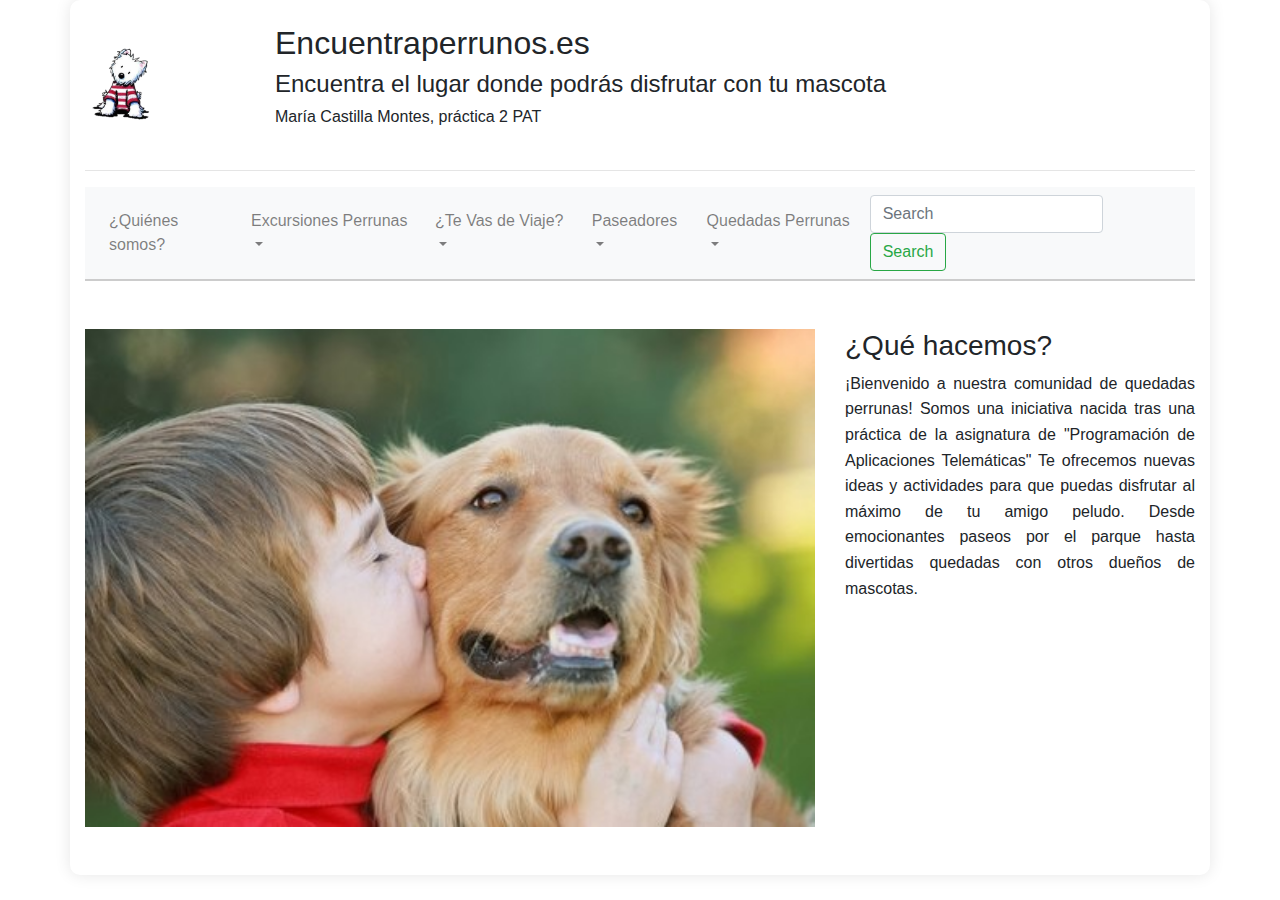
<file: index.html>
<!DOCTYPE html>
<html lang="es" >
<head>
  <meta charset="utf-8">
  <title>encuentraperrunos.es</title>
  <link rel="stylesheet" href="css/estilo.css">
  <meta name="viewport" content="width=device-width, initial-scale=1">
  <link rel="icon" type="image/png" href="imagenes/westie.jpg.png">
  <link rel="stylesheet" href="https://stackpath.bootstrapcdn.com/bootstrap/4.2.1/css/bootstrap.min.css">
  <script src="https://code.jquery.com/jquery-3.3.1.slim.min.js" integrity="sha384-q8i/X+965DzO0rT7abK41JStQIAqVgRVzpbzo5smXKp4YfRvH+8abtTE1Pi6jizo" crossorigin="anonymous"></script>
  <script src="https://cdnjs.cloudflare.com/ajax/libs/popper.js/1.14.6/umd/popper.min.js" integrity="sha384-wHAiFfRlMFy6i5SRaxvfOCifBUQy1xHdJ/yoi7FRNXMRBu5WHdZYu1hA6ZOblgut" crossorigin="anonymous"></script>
  <script src="https://stackpath.bootstrapcdn.com/bootstrap/4.2.1/js/bootstrap.min.js" integrity="sha384-B0UglyR+jN6CkvvICOB2joaf5I4l3gm9GU6Hc1og6Ls7i6U/mkkaduKaBhlAXv9k" crossorigin="anonymous"></script>

  
  
</head>
<body>

  <div class="container">
    <div class="row">
      <div class="col-sm-2 westie">
        <a href="index.html">
          <img id="westie1" src="imagenes/westie.jpg.png" alt="" width="75px" height="93.75px">
        </a>
      </div>
      <div class="col-sm-10 cabecera">
        <h2 class="titulo">Encuentraperrunos.es</h2>
        <h4>Encuentra el lugar donde podrás disfrutar con tu mascota</h4>
        <h6>María Castilla Montes, práctica 2 PAT</h6>
      </div>
    </div>
    <hr>

    <!-- Barra de navegación -->
    <nav class="navbar navbar-expand-lg navbar-light bg-light">
      <button class="navbar-toggler" type="button" data-toggle="collapse" data-target="#navbarSupportedContent" aria-controls="navbarSupportedContent" aria-expanded="false" aria-label="Toggle navigation">
        <span class="navbar-toggler-icon"></span>
      </button>

      <div class="collapse navbar-collapse" id="navbarSupportedContent">
        <ul class="navbar-nav mr-auto">
          <li class="nav-item">
            <a class="nav-link" href="quienes-somos.html">¿Quiénes somos?</a>
          </li>
          <li class="nav-item dropdown">
            <a class="nav-link dropdown-toggle" href="#" id="navbarDropdown" role="button" data-toggle="dropdown" aria-haspopup="true" aria-expanded="false">
              Excursiones Perrunas
            </a>
            <div class="dropdown-menu" aria-labelledby="navbarDropdown">
              <a class="dropdown-item" href="camino_santiago.html">Camino de Santiago</a>
              <a class="dropdown-item" href="parques_acuaticos.html">Parques acuáticos</a>
            </div>
          </li>
          <li class="nav-item dropdown">
            <a class="nav-link dropdown-toggle" href="#" id="navbarDropdown" role="button" data-toggle="dropdown" aria-haspopup="true" aria-expanded="false">
              ¿Te Vas de Viaje?
            </a>
            <div class="dropdown-menu" aria-labelledby="navbarDropdown">
              <a class="dropdown-item" href="login.html">Quiero cuidar a un perro</a>
              <a class="dropdown-item" href="cuidadores.html">Quiero que cuiden a mi perro</a>
            </div>
          </li>
          <li class="nav-item dropdown">
            <a class="nav-link dropdown-toggle" href="#" id="navbarDropdown" role="button" data-toggle="dropdown" aria-haspopup="true" aria-expanded="false">
              Paseadores
            </a>
            <div class="dropdown-menu" aria-labelledby="navbarDropdown">
              <a class="dropdown-item" href="login.html">Quiero pasear a un perro</a>
              <a class="dropdown-item" href="paseadores.html">Quiero que paseen a mi perro</a>
            </div>
          </li>
          <li class="nav-item dropdown">
            <a class="nav-link dropdown-toggle" href="#" id="navbarDropdown" role="button" data-toggle="dropdown" aria-haspopup="true" aria-expanded="false">
              Quedadas Perrunas
            </a>
            <div class="dropdown-menu" aria-labelledby="navbarDropdown">
              <a class="dropdown-item" href="montania.html">Visita la montaña</a>
              <a class="dropdown-item" href="parques.html">Visita parques</a>
            </div>
          </li>
        </ul>
        <form class="form-inline my-2 my-lg-0">
          <input class="form-control mr-sm-2" type="search" placeholder="Search" aria-label="Search">
          <button class="btn btn-outline-success my-2 my-sm-0" type="submit">Search</button>
        </form>
      </div>
    </nav>
    <!-- Fin de la barra de navegación -->
<br>
<br>

<!-- Contenido principal -->
<div class="row">
  <div class="col-sm-8">
    <img class="d-block w-100" src="imagenes/ninobesandoperro.jpg" alt="Niño besando a su perro">
  </div>
  <div class="col-sm-4">
    <div class="titulo">
      <h3>¿Qué hacemos?</h3>
    </div>
    <p>
      ¡Bienvenido a nuestra comunidad de quedadas perrunas! Somos una iniciativa nacida tras una práctica de la asignatura de "Programación de Aplicaciones Telemáticas" Te ofrecemos nuevas ideas y actividades para que puedas disfrutar al máximo de tu amigo peludo. Desde emocionantes paseos por el parque hasta divertidas quedadas con otros dueños de mascotas.
    </p>
  </div>
</div>
</file>
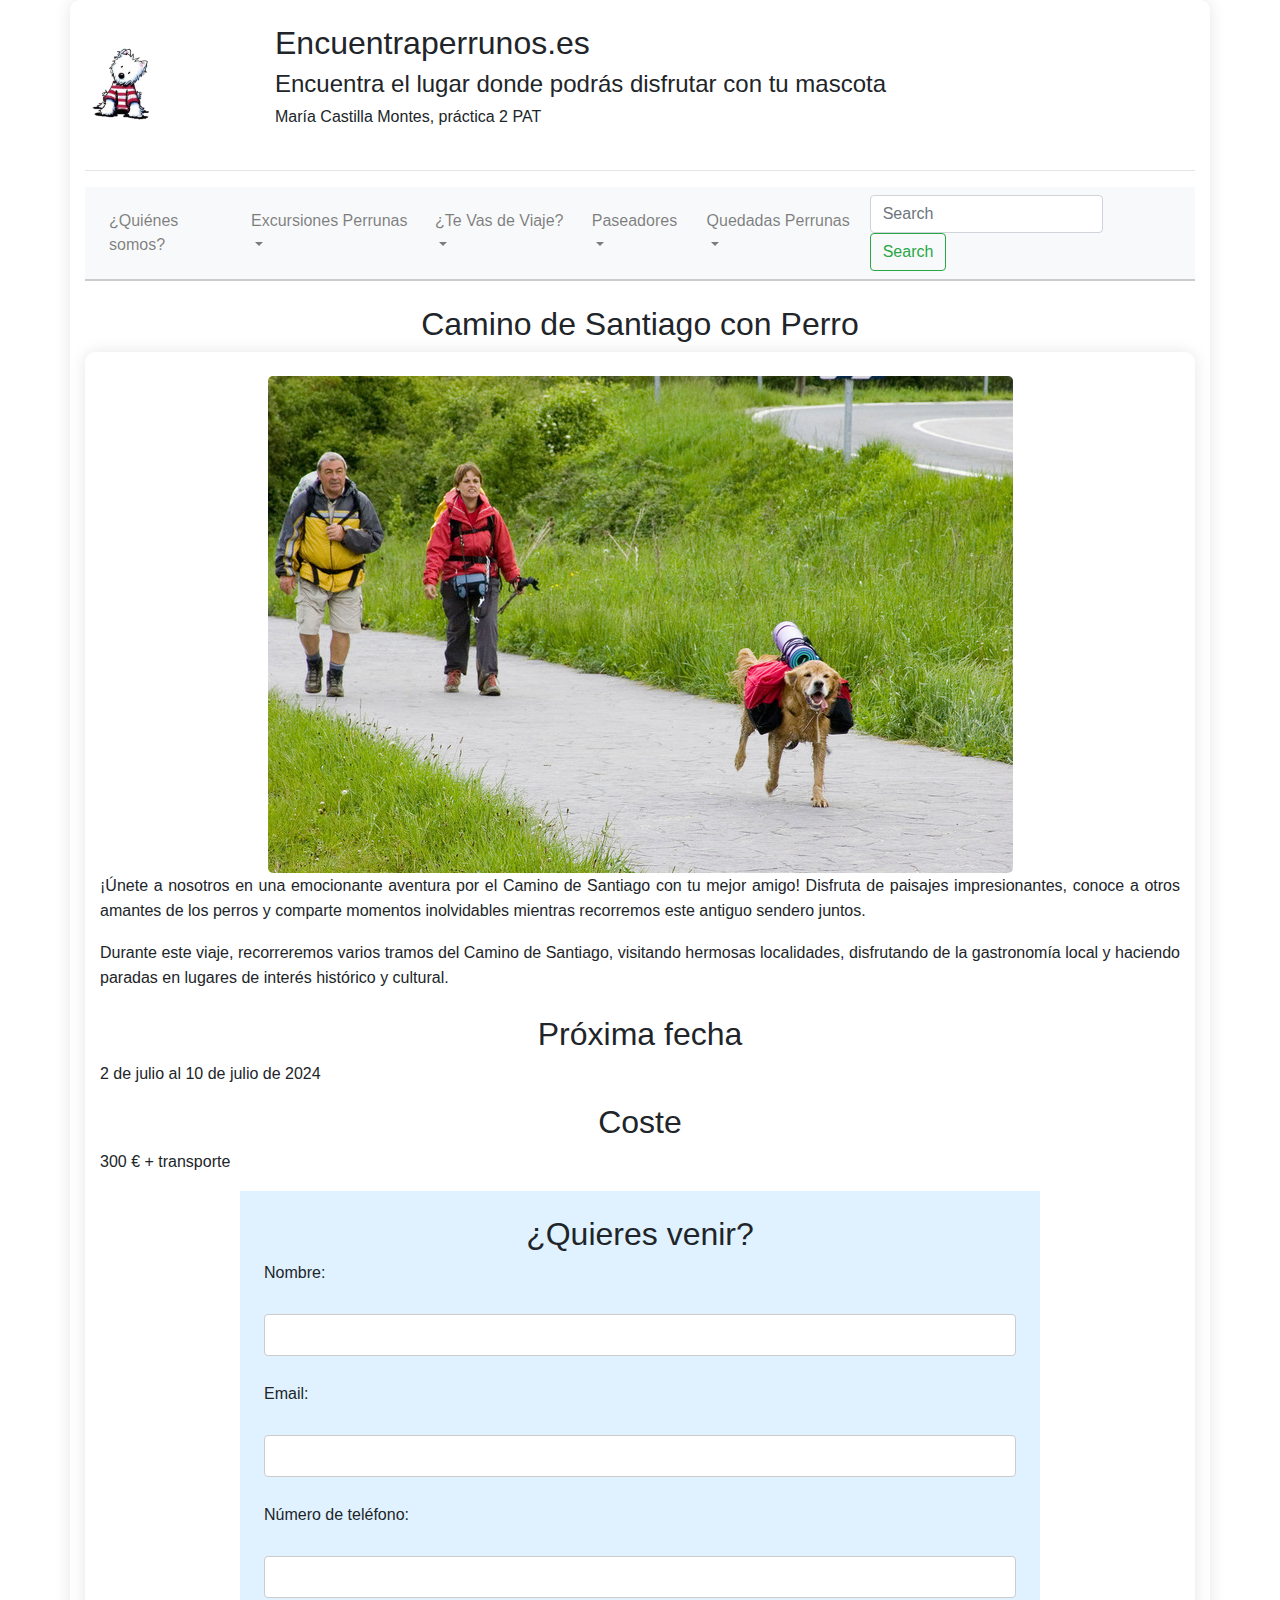
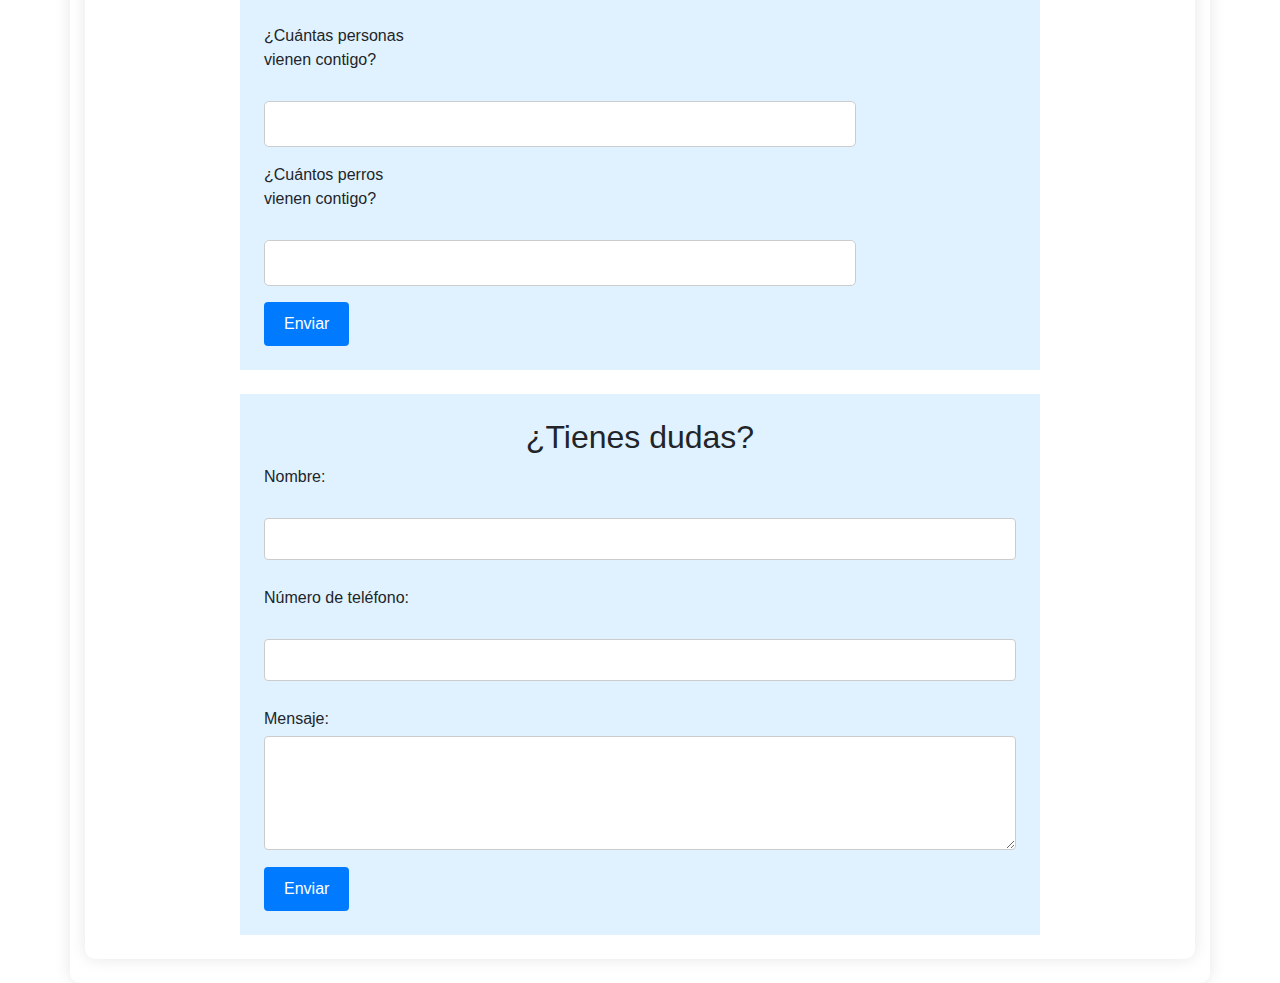
<file: camino_santiago.html>
<!DOCTYPE html>
<html lang="es" >
<head>
  <meta charset="utf-8">
  <title>encuentraperrunos.es</title>
  <link rel="stylesheet" href="css/estilo.css">
  <meta name="viewport" content="width=device-width, initial-scale=1">
  <link rel="icon" type="image/png" href="imagenes/westie.jpg.png">
  <link rel="stylesheet" href="https://stackpath.bootstrapcdn.com/bootstrap/4.2.1/css/bootstrap.min.css">
  <script src="https://code.jquery.com/jquery-3.3.1.slim.min.js" integrity="sha384-q8i/X+965DzO0rT7abK41JStQIAqVgRVzpbzo5smXKp4YfRvH+8abtTE1Pi6jizo" crossorigin="anonymous"></script>
  <script src="https://cdnjs.cloudflare.com/ajax/libs/popper.js/1.14.6/umd/popper.min.js" integrity="sha384-wHAiFfRlMFy6i5SRaxvfOCifBUQy1xHdJ/yoi7FRNXMRBu5WHdZYu1hA6ZOblgut" crossorigin="anonymous"></script>
  <script src="https://stackpath.bootstrapcdn.com/bootstrap/4.2.1/js/bootstrap.min.js" integrity="sha384-B0UglyR+jN6CkvvICOB2joaf5I4l3gm9GU6Hc1og6Ls7i6U/mkkaduKaBhlAXv9k" crossorigin="anonymous"></script>

  
  
</head>
<body>

  <div class="container">
    <div class="row">
      <div class="col-sm-2 westie">
        <a href="index.html">
          <img id="westie1" src="imagenes/westie.jpg.png" alt="" width="75px" height="93.75px">
        </a>
      </div>
      <div class="col-sm-10 cabecera">
        <h2 class="titulo">Encuentraperrunos.es</h2>
        <h4>Encuentra el lugar donde podrás disfrutar con tu mascota</h4>
        <h6>María Castilla Montes, práctica 2 PAT</h6>
      </div>
    </div>
    <hr>

    <!-- Barra de navegación -->
    <nav class="navbar navbar-expand-lg navbar-light bg-light">
      <button class="navbar-toggler" type="button" data-toggle="collapse" data-target="#navbarSupportedContent" aria-controls="navbarSupportedContent" aria-expanded="false" aria-label="Toggle navigation">
        <span class="navbar-toggler-icon"></span>
      </button>

      <div class="collapse navbar-collapse" id="navbarSupportedContent">
        <ul class="navbar-nav mr-auto">
          <li class="nav-item">
            <a class="nav-link" href="quienes-somos.html">¿Quiénes somos?</a>
          </li>
          <li class="nav-item dropdown">
            <a class="nav-link dropdown-toggle" href="#" id="navbarDropdown" role="button" data-toggle="dropdown" aria-haspopup="true" aria-expanded="false">
              Excursiones Perrunas
            </a>
            <div class="dropdown-menu" aria-labelledby="navbarDropdown">
              <a class="dropdown-item" href="camino_santiago.html">Camino de Santiago</a>
              <a class="dropdown-item" href="parques_acuaticos.html">Parques acuáticos</a>
            </div>
          </li>
          <li class="nav-item dropdown">
            <a class="nav-link dropdown-toggle" href="#" id="navbarDropdown" role="button" data-toggle="dropdown" aria-haspopup="true" aria-expanded="false">
              ¿Te Vas de Viaje?
            </a>
            <div class="dropdown-menu" aria-labelledby="navbarDropdown">
              <a class="dropdown-item" href="login.html">Quiero cuidar a un perro</a>
              <a class="dropdown-item" href="cuidadores.html">Quiero que cuiden a mi perro</a>
            </div>
          </li>
          <li class="nav-item dropdown">
            <a class="nav-link dropdown-toggle" href="#" id="navbarDropdown" role="button" data-toggle="dropdown" aria-haspopup="true" aria-expanded="false">
              Paseadores
            </a>
            <div class="dropdown-menu" aria-labelledby="navbarDropdown">
              <a class="dropdown-item" href="login.html">Quiero pasear a un perro</a>
              <a class="dropdown-item" href="paseadores.html">Quiero que paseen a mi perro</a>
            </div>
          </li>
          <li class="nav-item dropdown">
            <a class="nav-link dropdown-toggle" href="#" id="navbarDropdown" role="button" data-toggle="dropdown" aria-haspopup="true" aria-expanded="false">
              Quedadas Perrunas
            </a>
            <div class="dropdown-menu" aria-labelledby="navbarDropdown">
              <a class="dropdown-item" href="montania.html">Visita la montaña</a>
              <a class="dropdown-item" href="parques.html">Visita parques</a>
            </div>
          </li>
        </ul>
        <form class="form-inline my-2 my-lg-0">
          <input class="form-control mr-sm-2" type="search" placeholder="Search" aria-label="Search">
          <button class="btn btn-outline-success my-2 my-sm-0" type="submit">Search</button>
        </form>
      </div>
    </nav>
    <!-- Fin de la barra de navegación -->
<br>
<div class="text-center titulo">
    <h2>Camino de Santiago con Perro</h2>
</div>
<div class="container">
  
    <!-- Información del viaje -->
    <div class="info">
      <img src="imagenes/santiago.jpg" alt="Camino de Santiago">
      <p>
        ¡Únete a nosotros en una emocionante aventura por el Camino de Santiago con tu mejor amigo! Disfruta de paisajes impresionantes, conoce a otros amantes de los perros y comparte momentos inolvidables mientras recorremos este antiguo sendero juntos.
      </p>
      <p>
        Durante este viaje, recorreremos varios tramos del Camino de Santiago, visitando hermosas localidades, disfrutando de la gastronomía local y haciendo paradas en lugares de interés histórico y cultural.
      </p>
    </div>
     <!-- Fechas y precios -->
    <div class="dates-prices">
    <h2>Próxima fecha</h2>
    <p>2 de julio al 10 de julio de 2024</p>
    <h2>Coste</h2>
    <p>300 € + transporte</p>
    </div>
  
     <!-- Formulario para registrarse en el viaje -->
  <div class="form-container">
    <h2>¿Quieres venir?</h2>
    <form action="#" method="post">
      <div class="form-group">
        <label for="name">Nombre:</label><br>
        <input type="text" id="name" name="name" required>
      </div>
      <div class="form-group">
        <label for="email">Email:</label><br>
        <input type="email" id="email" name="email" required>
      </div>
      <div class="form-group">
        <label for="phone">Número de teléfono:</label><br>
        <input type="tel" id="phone" name="phone" required>
      </div>
      <div class="form-group">
        <label for="additionalPeople">¿Cuántas personas vienen contigo?</label><br>
        <input type="number" id="additionalPeople" name="additionalPeople" min="0">
      </div>
      <div class="form-group">
        <label for="additionalDogs">¿Cuántos perros vienen contigo?</label><br>
        <input type="number" id="additionalDogs" name="additionalDogs" min="0">
      </div>
      <button type="submit">Enviar</button>
    </form>
  </div>
    <br>
  <!-- Formulario para preguntar dudas -->
  <div class="form-container">
    <h2>¿Tienes dudas?</h2>
    <form action="#" method="post">
      <div class="form-group">
        <label for="questionName">Nombre:</label><br>
        <input type="text" id="questionName" name="questionName" required>
      </div>
      <div class="form-group">
        <label for="questionPhone">Número de teléfono:</label><br>
        <input type="tel" id="questionPhone" name="questionPhone" required>
      </div>
      <label for="mensaje">Mensaje:</label>
      <textarea id="mensaje" name="mensaje" rows="4" colums="10"></textarea>
      <button type="submit">Enviar</button>
    </form>
  </div>
</div>

</body>
</html>
</file>
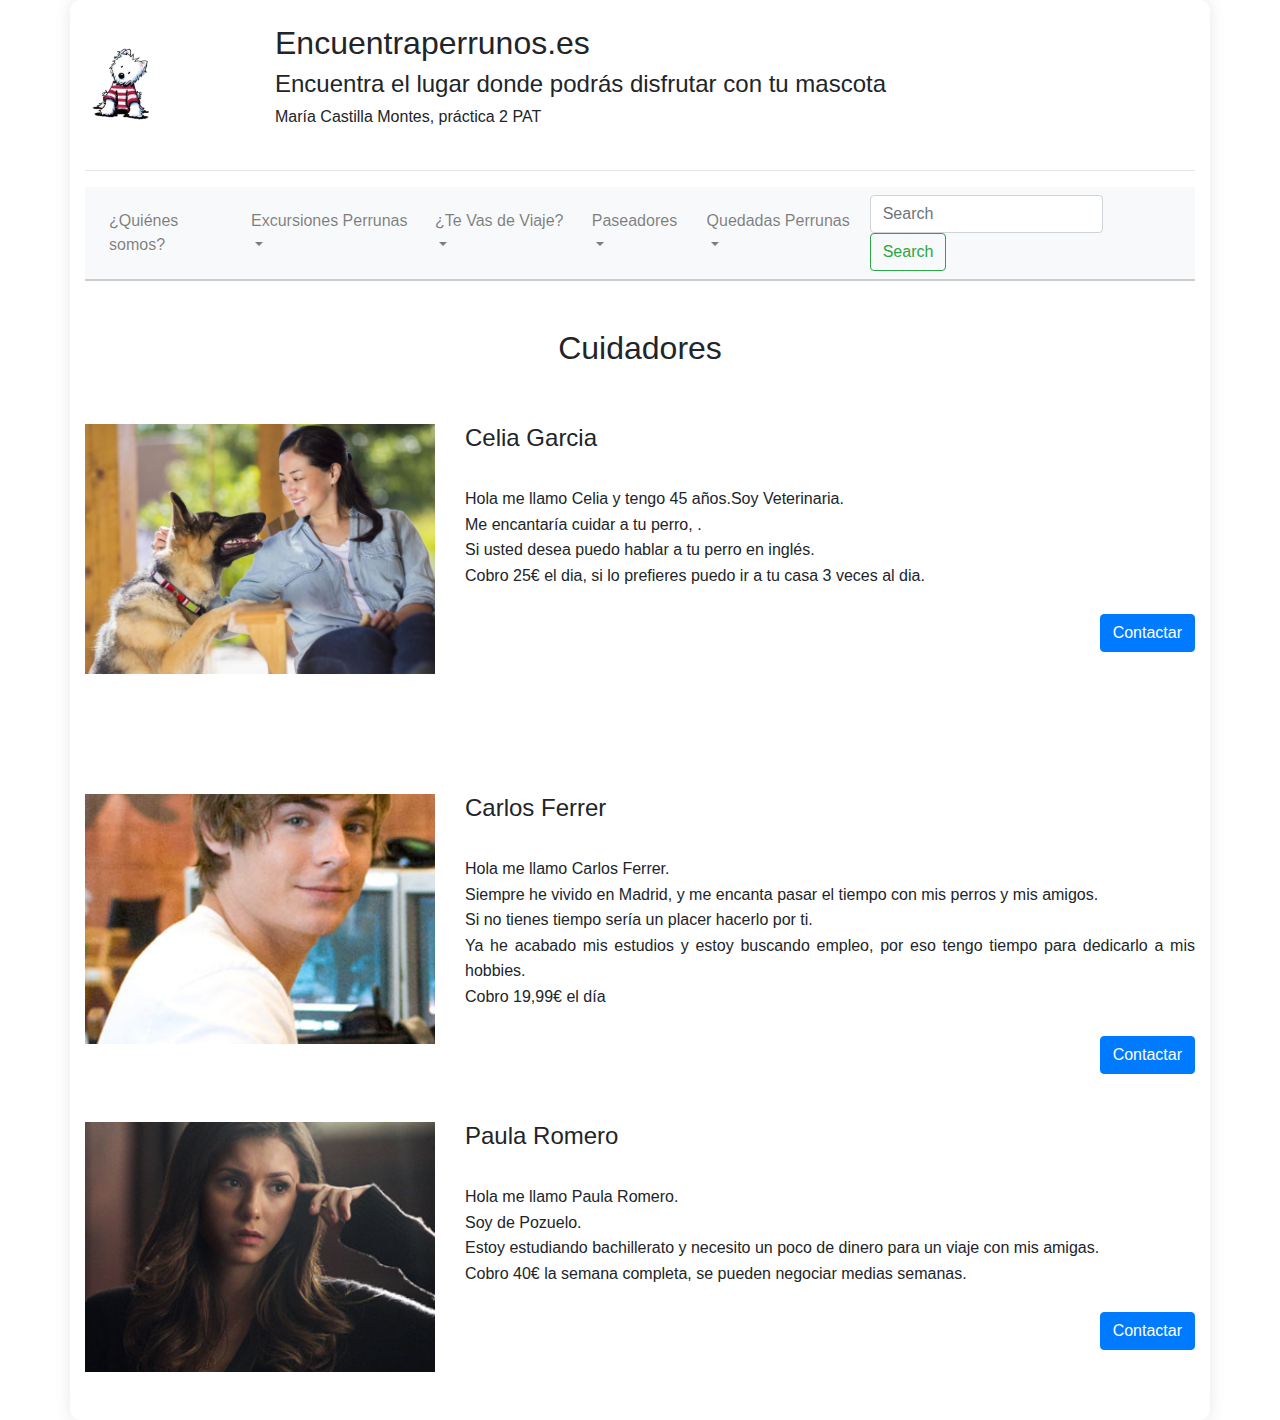
<file: cuidadores.html>
<!DOCTYPE html>
<html lang="es" >
<head>
  <meta charset="utf-8">
  <title>encuentraperrunos.es</title>
  <link rel="stylesheet" href="css/estilo.css">
  <meta name="viewport" content="width=device-width, initial-scale=1">
  <link rel="icon" type="image/png" href="imagenes/westie.jpg.png">
  <link rel="stylesheet" href="https://stackpath.bootstrapcdn.com/bootstrap/4.2.1/css/bootstrap.min.css">
  <script src="https://code.jquery.com/jquery-3.3.1.slim.min.js" integrity="sha384-q8i/X+965DzO0rT7abK41JStQIAqVgRVzpbzo5smXKp4YfRvH+8abtTE1Pi6jizo" crossorigin="anonymous"></script>
  <script src="https://cdnjs.cloudflare.com/ajax/libs/popper.js/1.14.6/umd/popper.min.js" integrity="sha384-wHAiFfRlMFy6i5SRaxvfOCifBUQy1xHdJ/yoi7FRNXMRBu5WHdZYu1hA6ZOblgut" crossorigin="anonymous"></script>
  <script src="https://stackpath.bootstrapcdn.com/bootstrap/4.2.1/js/bootstrap.min.js" integrity="sha384-B0UglyR+jN6CkvvICOB2joaf5I4l3gm9GU6Hc1og6Ls7i6U/mkkaduKaBhlAXv9k" crossorigin="anonymous"></script>

  
  
</head>
<body>

  <div class="container">
    <div class="row">
      <div class="col-sm-2 westie">
        <a href="index.html">
          <img id="westie1" src="imagenes/westie.jpg.png" alt="" width="75px" height="93.75px">
        </a>
      </div>
      <div class="col-sm-10 cabecera">
        <h2 class="titulo">Encuentraperrunos.es</h2>
        <h4>Encuentra el lugar donde podrás disfrutar con tu mascota</h4>
        <h6>María Castilla Montes, práctica 2 PAT</h6>
      </div>
    </div>
    <hr>

    <!-- Barra de navegación -->
    <nav class="navbar navbar-expand-lg navbar-light bg-light">
      <button class="navbar-toggler" type="button" data-toggle="collapse" data-target="#navbarSupportedContent" aria-controls="navbarSupportedContent" aria-expanded="false" aria-label="Toggle navigation">
        <span class="navbar-toggler-icon"></span>
      </button>

      <div class="collapse navbar-collapse" id="navbarSupportedContent">
        <ul class="navbar-nav mr-auto">
          <li class="nav-item">
            <a class="nav-link" href="quienes-somos.html">¿Quiénes somos?</a>
          </li>
          <li class="nav-item dropdown">
            <a class="nav-link dropdown-toggle" href="#" id="navbarDropdown" role="button" data-toggle="dropdown" aria-haspopup="true" aria-expanded="false">
              Excursiones Perrunas
            </a>
            <div class="dropdown-menu" aria-labelledby="navbarDropdown">
              <a class="dropdown-item" href="camino_santiago.html">Camino de Santiago</a>
              <a class="dropdown-item" href="parques_acuaticos.html">Parques acuáticos</a>
            </div>
          </li>
          <li class="nav-item dropdown">
            <a class="nav-link dropdown-toggle" href="#" id="navbarDropdown" role="button" data-toggle="dropdown" aria-haspopup="true" aria-expanded="false">
              ¿Te Vas de Viaje?
            </a>
            <div class="dropdown-menu" aria-labelledby="navbarDropdown">
              <a class="dropdown-item" href="login.html">Quiero cuidar a un perro</a>
              <a class="dropdown-item" href="cuidadores.html">Quiero que cuiden a mi perro</a>
            </div>
          </li>
          <li class="nav-item dropdown">
            <a class="nav-link dropdown-toggle" href="#" id="navbarDropdown" role="button" data-toggle="dropdown" aria-haspopup="true" aria-expanded="false">
              Paseadores
            </a>
            <div class="dropdown-menu" aria-labelledby="navbarDropdown">
              <a class="dropdown-item" href="login.html">Quiero pasear a un perro</a>
              <a class="dropdown-item" href="paseadores.html">Quiero que paseen a mi perro</a>
            </div>
          </li>
          <li class="nav-item dropdown">
            <a class="nav-link dropdown-toggle" href="#" id="navbarDropdown" role="button" data-toggle="dropdown" aria-haspopup="true" aria-expanded="false">
              Quedadas Perrunas
            </a>
            <div class="dropdown-menu" aria-labelledby="navbarDropdown">
              <a class="dropdown-item" href="montania.html">Visita la montaña</a>
              <a class="dropdown-item" href="parques.html">Visita parques</a>
            </div>
          </li>
        </ul>
        <form class="form-inline my-2 my-lg-0">
          <input class="form-control mr-sm-2" type="search" placeholder="Search" aria-label="Search">
          <button class="btn btn-outline-success my-2 my-sm-0" type="submit">Search</button>
        </form>
      </div>
    </nav>
    <!-- Fin de la barra de navegación -->
<br>

    <br>
    <div  class="text-center titulo">
      <h2>Cuidadores</h2>
    </div>
    <br>
    <br>
    <div class="row">

      <div  class="col-sm-4">
        <img class="foto-cuidador" src="imagenes/mujer1.jpg" alt="foto cuidador">
      </div>

      <div class=" col-sm-8">

        <h4>Celia Garcia</h4>
        
        <p><br>Hola me llamo Celia y tengo 45 años.Soy Veterinaria. <br>
          Me encantaría cuidar a tu perro, . <br>
          Si usted desea puedo hablar a tu perro en inglés.<br>  Cobro 25€ el dia, si lo prefieres puedo ir a tu casa 3 veces al dia.
        </p>
        <button class="btn btn-primary btn-contactar" onclick="alert('Contactar con Celia Garcia')">Contactar</button>

      </div>



    </div>

    <br>
    <br>

    <br>
    <br>
    <div class="row">

      <div  class="col-sm-4">
        <img class="foto-cuidador" src="imagenes/efron.jpg" alt="foto cuidador">
      </div>

      <div class=" col-sm-8">

        <h4>Carlos Ferrer</h4>
        

        <p><br>Hola me llamo Carlos Ferrer. <br> Siempre he vivido en Madrid, y me encanta pasar el tiempo con mis perros y mis amigos. <br>
          Si no tienes tiempo sería un placer hacerlo por ti.
          <br> Ya he acabado mis estudios y estoy
          buscando empleo, por eso tengo tiempo para dedicarlo a mis hobbies.<br>
          Cobro 19,99€ el día <br>
        </p>

        <button class="btn btn-primary btn-contactar" onclick="alert('Contactar con Carlos Ferrer')">Contactar</button>

      </div>
    </div>
    <br>
    <br>
    <div class="row">

      <div  class="col-sm-4">
        <img class="foto-cuidador" src="imagenes/nina.jpg" alt="foto cuidador">
      </div>

      <div class=" col-sm-8">

        <h4>Paula Romero</h4>
       
        <p><br>Hola me llamo Paula Romero.
          <br> Soy de Pozuelo. <br>Estoy
          estudiando bachillerato y necesito un poco de dinero para un viaje  con mis amigas. <br>Cobro 40€ la semana completa, se pueden negociar medias semanas.
        </p>
        <button class="btn btn-primary btn-contactar" onclick="alert('Contactar con Paula Romero')">Contactar</button>

      </div>
    </div>
</file>
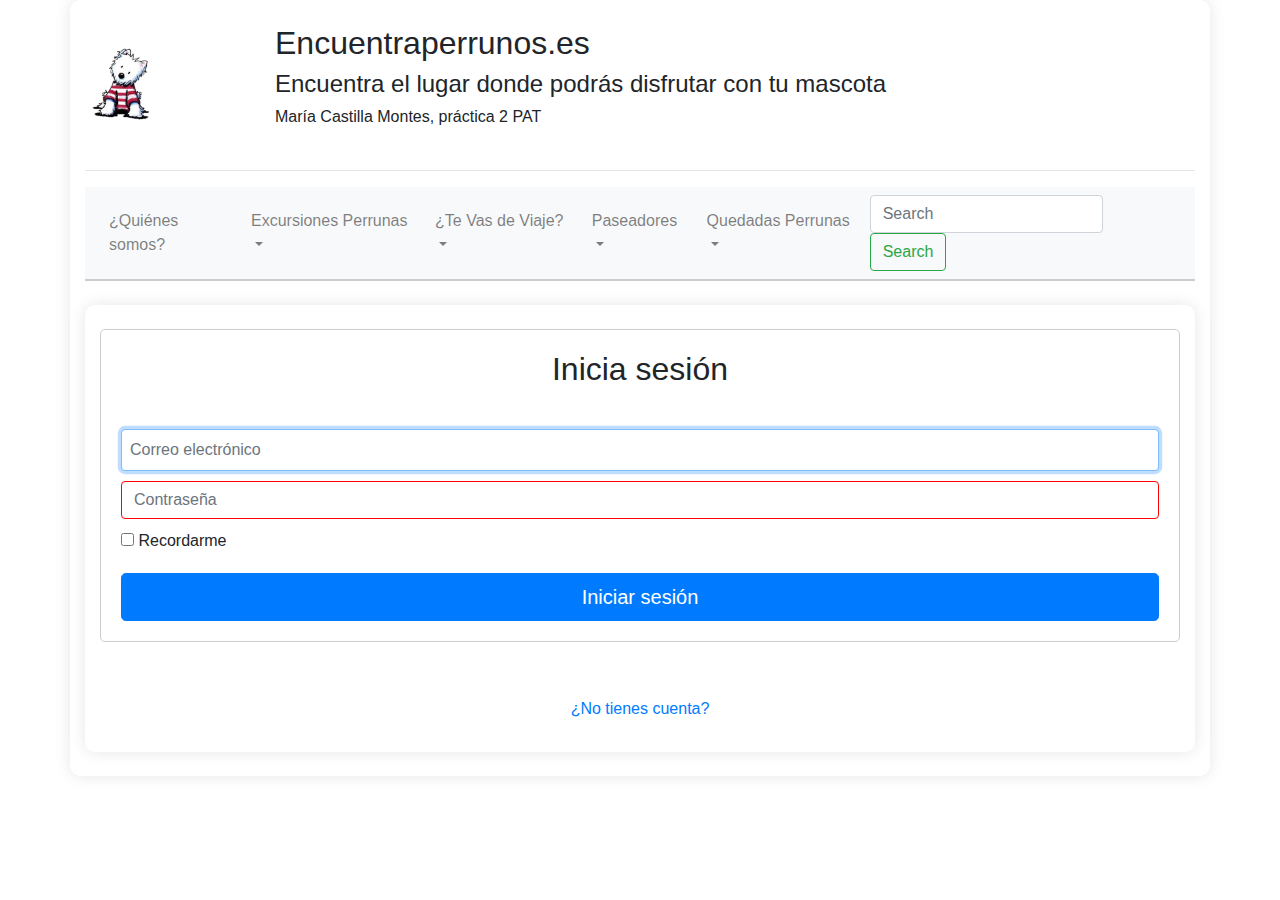
<file: login.html>
<!DOCTYPE html>
<html lang="es" >
<head>
  <meta charset="utf-8">
  <title>encuentraperrunos.es</title>
  <link rel="stylesheet" href="css/estilo.css">
  <link rel="icon" type="image/png" href="imagenes/westie.jpg.png">
  <meta name="viewport" content="width=device-width, initial-scale=1">
  <link rel="stylesheet" href="https://stackpath.bootstrapcdn.com/bootstrap/4.2.1/css/bootstrap.min.css">
  <script src="https://code.jquery.com/jquery-3.3.1.slim.min.js" integrity="sha384-q8i/X+965DzO0rT7abK41JStQIAqVgRVzpbzo5smXKp4YfRvH+8abtTE1Pi6jizo" crossorigin="anonymous"></script>
  <script src="https://cdnjs.cloudflare.com/ajax/libs/popper.js/1.14.6/umd/popper.min.js" integrity="sha384-wHAiFfRlMFy6i5SRaxvfOCifBUQy1xHdJ/yoi7FRNXMRBu5WHdZYu1hA6ZOblgut" crossorigin="anonymous"></script>
  <script src="https://stackpath.bootstrapcdn.com/bootstrap/4.2.1/js/bootstrap.min.js" integrity="sha384-B0UglyR+jN6CkvvICOB2joaf5I4l3gm9GU6Hc1og6Ls7i6U/mkkaduKaBhlAXv9k" crossorigin="anonymous"></script>

  
  
</head>
<body>

  <div class="container">
    <div class="row">
      <div class="col-sm-2 westie">
        <a href="index.html">
          <img id="westie1" src="imagenes/westie.jpg.png" alt="" width="75px" height="93.75px">
        </a>
      </div>
      <div class="col-sm-10 cabecera">
        <h2 class="titulo">Encuentraperrunos.es</h2>
        <h4>Encuentra el lugar donde podrás disfrutar con tu mascota</h4>
        <h6>María Castilla Montes, práctica 2 PAT</h6>
      </div>
    </div>
    <hr>

    <!-- Barra de navegación -->
    <nav class="navbar navbar-expand-lg navbar-light bg-light">
      <button class="navbar-toggler" type="button" data-toggle="collapse" data-target="#navbarSupportedContent" aria-controls="navbarSupportedContent" aria-expanded="false" aria-label="Toggle navigation">
        <span class="navbar-toggler-icon"></span>
      </button>

      <div class="collapse navbar-collapse" id="navbarSupportedContent">
        <ul class="navbar-nav mr-auto">
          <li class="nav-item">
            <a class="nav-link" href="quienes-somos.html">¿Quiénes somos?</a>
          </li>
          <li class="nav-item dropdown">
            <a class="nav-link dropdown-toggle" href="#" id="navbarDropdown" role="button" data-toggle="dropdown" aria-haspopup="true" aria-expanded="false">
              Excursiones Perrunas
            </a>
            <div class="dropdown-menu" aria-labelledby="navbarDropdown">
              <a class="dropdown-item" href="camino_santiago.html">Camino de Santiago</a>
              <a class="dropdown-item" href="parques_acuaticos.html">Parques acuáticos</a>
            </div>
          </li>
          <li class="nav-item dropdown">
            <a class="nav-link dropdown-toggle" href="#" id="navbarDropdown" role="button" data-toggle="dropdown" aria-haspopup="true" aria-expanded="false">
              ¿Te Vas de Viaje?
            </a>
            <div class="dropdown-menu" aria-labelledby="navbarDropdown">
              <a class="dropdown-item" href="login.html">Quiero cuidar a un perro</a>
              <a class="dropdown-item" href="cuidadores.html">Quiero que cuiden a mi perro</a>
            </div>
          </li>
          <li class="nav-item dropdown">
            <a class="nav-link dropdown-toggle" href="#" id="navbarDropdown" role="button" data-toggle="dropdown" aria-haspopup="true" aria-expanded="false">
              Paseadores
            </a>
            <div class="dropdown-menu" aria-labelledby="navbarDropdown">
              <a class="dropdown-item" href="login.html">Quiero pasear a un perro</a>
              <a class="dropdown-item" href="paseadores.html">Quiero que paseen a mi perro</a>
            </div>
          </li>
          <li class="nav-item dropdown">
            <a class="nav-link dropdown-toggle" href="#" id="navbarDropdown" role="button" data-toggle="dropdown" aria-haspopup="true" aria-expanded="false">
              Quedadas Perrunas
            </a>
            <div class="dropdown-menu" aria-labelledby="navbarDropdown">
              <a class="dropdown-item" href="montania.html">Visita la montaña</a>
              <a class="dropdown-item" href="parques.html">Visita parques</a>
            </div>
          </li>
        </ul>
        <form class="form-inline my-2 my-lg-0">
          <input class="form-control mr-sm-2" type="search" placeholder="Search" aria-label="Search">
          <button class="btn btn-outline-success my-2 my-sm-0" type="submit">Search</button>
        </form>
      </div>
    </nav>
    <!-- Fin de la barra de navegación -->
<br>
    <div class="container">
      <form class="form-signin">
        <h2 class="form-signin-heading">Inicia sesión</h2>
        <label for="inputEmail" class="sr-only">Correo electrónico</label>
        <input type="email" id="inputEmail" class="form-control" placeholder="Correo electrónico" required autofocus>
        <label for="inputPassword" class="sr-only">Contraseña</label>
        <input type="password" id="inputPassword" class="form-control" placeholder="Contraseña" required>
        <div class="checkbox">
          <label>
            <input type="checkbox" value="remember-me"> Recordarme
          </label>
        </div>
        <button class="btn btn-lg btn-primary btn-block" type="submit">Iniciar sesión</button>
      </form>
      <br>
      <br>
      <div class="text-center">
        <a href="registro.html" class="btn btn-link">¿No tienes cuenta?</a>
      </div>
    </div>
  </body>
  </html>
</file>
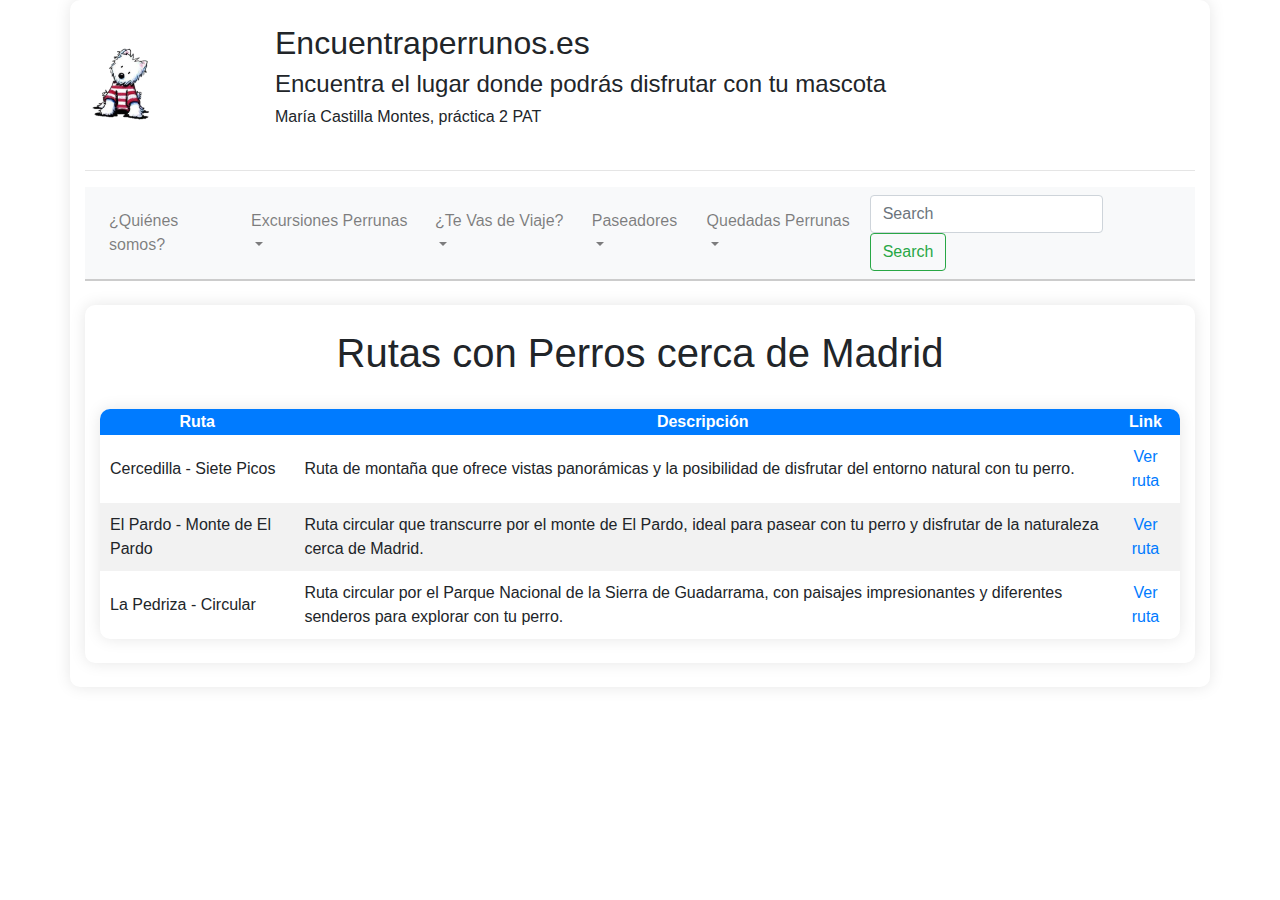
<file: montania.html>
<!DOCTYPE html>
<html lang="es" >
<head>
  <meta charset="utf-8">
  <title>encuentraperrunos.es</title>
  <link rel="stylesheet" href="css/estilo.css">
  <meta name="viewport" content="width=device-width, initial-scale=1">
  <link rel="icon" type="image/png" href="imagenes/westie.jpg.png">
  <link rel="stylesheet" href="https://stackpath.bootstrapcdn.com/bootstrap/4.2.1/css/bootstrap.min.css">
  <script src="https://code.jquery.com/jquery-3.3.1.slim.min.js" integrity="sha384-q8i/X+965DzO0rT7abK41JStQIAqVgRVzpbzo5smXKp4YfRvH+8abtTE1Pi6jizo" crossorigin="anonymous"></script>
  <script src="https://cdnjs.cloudflare.com/ajax/libs/popper.js/1.14.6/umd/popper.min.js" integrity="sha384-wHAiFfRlMFy6i5SRaxvfOCifBUQy1xHdJ/yoi7FRNXMRBu5WHdZYu1hA6ZOblgut" crossorigin="anonymous"></script>
  <script src="https://stackpath.bootstrapcdn.com/bootstrap/4.2.1/js/bootstrap.min.js" integrity="sha384-B0UglyR+jN6CkvvICOB2joaf5I4l3gm9GU6Hc1og6Ls7i6U/mkkaduKaBhlAXv9k" crossorigin="anonymous"></script>

  
  
</head>
<body>

  <div class="container">
    <div class="row">
      <div class="col-sm-2 westie">
        <a href="index.html">
          <img id="westie1" src="imagenes/westie.jpg.png" alt="" width="75px" height="93.75px">
        </a>
      </div>
      <div class="col-sm-10 cabecera">
        <h2 class="titulo">Encuentraperrunos.es</h2>
        <h4>Encuentra el lugar donde podrás disfrutar con tu mascota</h4>
        <h6>María Castilla Montes, práctica 2 PAT</h6>
      </div>
    </div>
    <hr>

    <!-- Barra de navegación -->
    <nav class="navbar navbar-expand-lg navbar-light bg-light">
      <button class="navbar-toggler" type="button" data-toggle="collapse" data-target="#navbarSupportedContent" aria-controls="navbarSupportedContent" aria-expanded="false" aria-label="Toggle navigation">
        <span class="navbar-toggler-icon"></span>
      </button>

      <div class="collapse navbar-collapse" id="navbarSupportedContent">
        <ul class="navbar-nav mr-auto">
          <li class="nav-item">
            <a class="nav-link" href="quienes-somos.html">¿Quiénes somos?</a>
          </li>
          <li class="nav-item dropdown">
            <a class="nav-link dropdown-toggle" href="#" id="navbarDropdown" role="button" data-toggle="dropdown" aria-haspopup="true" aria-expanded="false">
              Excursiones Perrunas
            </a>
            <div class="dropdown-menu" aria-labelledby="navbarDropdown">
              <a class="dropdown-item" href="camino_santiago.html">Camino de Santiago</a>
              <a class="dropdown-item" href="parques_acuaticos.html">Parques acuáticos</a>
            </div>
          </li>
          <li class="nav-item dropdown">
            <a class="nav-link dropdown-toggle" href="#" id="navbarDropdown" role="button" data-toggle="dropdown" aria-haspopup="true" aria-expanded="false">
              ¿Te Vas de Viaje?
            </a>
            <div class="dropdown-menu" aria-labelledby="navbarDropdown">
              <a class="dropdown-item" href="login.html">Quiero cuidar a un perro</a>
              <a class="dropdown-item" href="cuidadores.html">Quiero que cuiden a mi perro</a>
            </div>
          </li>
          <li class="nav-item dropdown">
            <a class="nav-link dropdown-toggle" href="#" id="navbarDropdown" role="button" data-toggle="dropdown" aria-haspopup="true" aria-expanded="false">
              Paseadores
            </a>
            <div class="dropdown-menu" aria-labelledby="navbarDropdown">
              <a class="dropdown-item" href="login.html">Quiero pasear a un perro</a>
              <a class="dropdown-item" href="paseadores.html">Quiero que paseen a mi perro</a>
            </div>
          </li>
          <li class="nav-item dropdown">
            <a class="nav-link dropdown-toggle" href="#" id="navbarDropdown" role="button" data-toggle="dropdown" aria-haspopup="true" aria-expanded="false">
              Quedadas Perrunas
            </a>
            <div class="dropdown-menu" aria-labelledby="navbarDropdown">
              <a class="dropdown-item" href="montania.html">Visita la montaña</a>
              <a class="dropdown-item" href="parques.html">Visita parques</a>
            </div>
          </li>
        </ul>
        <form class="form-inline my-2 my-lg-0">
          <input class="form-control mr-sm-2" type="search" placeholder="Search" aria-label="Search">
          <button class="btn btn-outline-success my-2 my-sm-0" type="submit">Search</button>
        </form>
      </div>
    </nav>
    <!-- Fin de la barra de navegación -->
<br>
<div class="container">
  <h1>Rutas con Perros cerca de Madrid</h1>
  <br>
  <!-- Tabla de rutas con perros -->
  <div class="table-container">
    <table class="styled-table">
      <thead>
        <tr>
          <th>Ruta</th>
          <th>Descripción</th>
          <th>Link</th>
        </tr>
      </thead>
      <tbody>
        <tr>
          <td>Cercedilla - Siete Picos</td>
          <td>Ruta de montaña que ofrece vistas panorámicas y la posibilidad de disfrutar del entorno natural con tu perro.</td>
          <td><a href="https://es.wikiloc.com/rutas-senderismo/mirador-de-los-poetas-ducha-de-los-alemanes-dehesas-de-cercedilla-25669580">Ver ruta</a></td>
        </tr>
        <tr>
          <td>El Pardo - Monte de El Pardo</td>
          <td>Ruta circular que transcurre por el monte de El Pardo, ideal para pasear con tu perro y disfrutar de la naturaleza cerca de Madrid.</td>
          <td><a href="https://es.wikiloc.com/rutas-senderismo/circular-por-las-sendas-y-miradores-de-el-monte-de-el-pardo-97648773">Ver ruta</a></td>
        </tr>
        <tr>
          <td>La Pedriza - Circular</td>
          <td>Ruta circular por el Parque Nacional de la Sierra de Guadarrama, con paisajes impresionantes y diferentes senderos para explorar con tu perro.</td>
          <td><a href="https://es.wikiloc.com/rutas-senderismo/grancanada-sendamaeso-yelmo-huecohoces-9465118">Ver ruta</a></td>
        </tr>
        <!-- Añade más rutas según necesites -->
      </tbody>
    </table>
  </div>

</div>

</body>
</html>
</file>
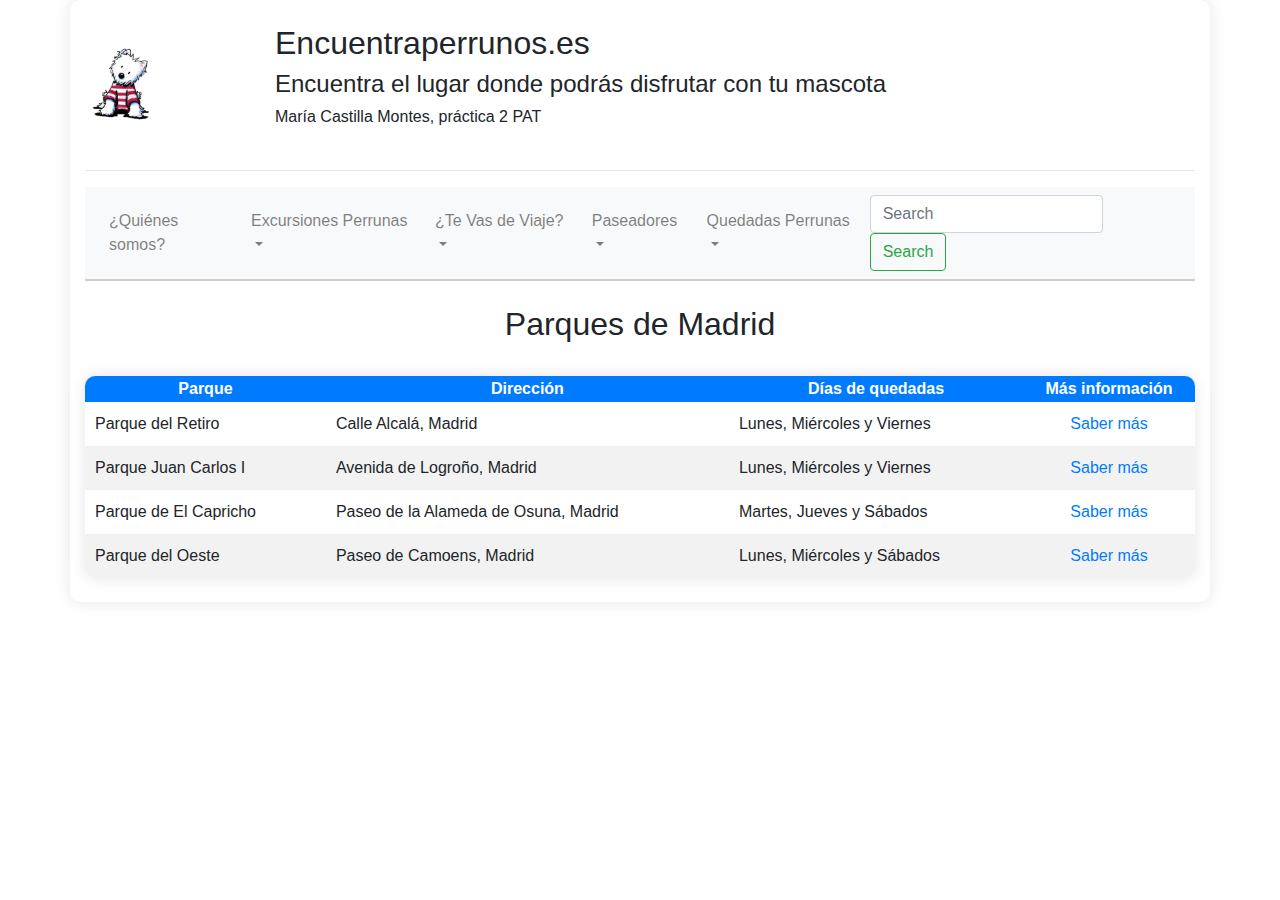
<file: parques.html>
<!DOCTYPE html>
<html lang="es" >
<head>
  <meta charset="utf-8">
  <title>encuentraperrunos.es</title>
  <link rel="stylesheet" href="css/estilo.css">
  <meta name="viewport" content="width=device-width, initial-scale=1">
  <link rel="icon" type="image/png" href="imagenes/westie.jpg.png">
  <link rel="stylesheet" href="https://stackpath.bootstrapcdn.com/bootstrap/4.2.1/css/bootstrap.min.css">
  <script src="https://code.jquery.com/jquery-3.3.1.slim.min.js" integrity="sha384-q8i/X+965DzO0rT7abK41JStQIAqVgRVzpbzo5smXKp4YfRvH+8abtTE1Pi6jizo" crossorigin="anonymous"></script>
  <script src="https://cdnjs.cloudflare.com/ajax/libs/popper.js/1.14.6/umd/popper.min.js" integrity="sha384-wHAiFfRlMFy6i5SRaxvfOCifBUQy1xHdJ/yoi7FRNXMRBu5WHdZYu1hA6ZOblgut" crossorigin="anonymous"></script>
  <script src="https://stackpath.bootstrapcdn.com/bootstrap/4.2.1/js/bootstrap.min.js" integrity="sha384-B0UglyR+jN6CkvvICOB2joaf5I4l3gm9GU6Hc1og6Ls7i6U/mkkaduKaBhlAXv9k" crossorigin="anonymous"></script>

  
  
</head>
<body>

  <div class="container">
    <div class="row">
      <div class="col-sm-2 westie">
        <a href="index.html">
          <img id="westie1" src="imagenes/westie.jpg.png" alt="" width="75px" height="93.75px">
        </a>
      </div>
      <div class="col-sm-10 cabecera">
        <h2 class="titulo">Encuentraperrunos.es</h2>
        <h4>Encuentra el lugar donde podrás disfrutar con tu mascota</h4>
        <h6>María Castilla Montes, práctica 2 PAT</h6>
      </div>
    </div>
    <hr>

    <!-- Barra de navegación -->
    <nav class="navbar navbar-expand-lg navbar-light bg-light">
      <button class="navbar-toggler" type="button" data-toggle="collapse" data-target="#navbarSupportedContent" aria-controls="navbarSupportedContent" aria-expanded="false" aria-label="Toggle navigation">
        <span class="navbar-toggler-icon"></span>
      </button>

      <div class="collapse navbar-collapse" id="navbarSupportedContent">
        <ul class="navbar-nav mr-auto">
          <li class="nav-item">
            <a class="nav-link" href="quienes-somos.html">¿Quiénes somos?</a>
          </li>
          <li class="nav-item dropdown">
            <a class="nav-link dropdown-toggle" href="#" id="navbarDropdown" role="button" data-toggle="dropdown" aria-haspopup="true" aria-expanded="false">
              Excursiones Perrunas
            </a>
            <div class="dropdown-menu" aria-labelledby="navbarDropdown">
              <a class="dropdown-item" href="camino_santiago.html">Camino de Santiago</a>
              <a class="dropdown-item" href="parques_acuaticos.html">Parques acuáticos</a>
            </div>
          </li>
          <li class="nav-item dropdown">
            <a class="nav-link dropdown-toggle" href="#" id="navbarDropdown" role="button" data-toggle="dropdown" aria-haspopup="true" aria-expanded="false">
              ¿Te Vas de Viaje?
            </a>
            <div class="dropdown-menu" aria-labelledby="navbarDropdown">
              <a class="dropdown-item" href="login.html">Quiero cuidar a un perro</a>
              <a class="dropdown-item" href="cuidadores.html">Quiero que cuiden a mi perro</a>
            </div>
          </li>
          <li class="nav-item dropdown">
            <a class="nav-link dropdown-toggle" href="#" id="navbarDropdown" role="button" data-toggle="dropdown" aria-haspopup="true" aria-expanded="false">
              Paseadores
            </a>
            <div class="dropdown-menu" aria-labelledby="navbarDropdown">
              <a class="dropdown-item" href="login.html">Quiero pasear a un perro</a>
              <a class="dropdown-item" href="paseadores.html">Quiero que paseen a mi perro</a>
            </div>
          </li>
          <li class="nav-item dropdown">
            <a class="nav-link dropdown-toggle" href="#" id="navbarDropdown" role="button" data-toggle="dropdown" aria-haspopup="true" aria-expanded="false">
              Quedadas Perrunas
            </a>
            <div class="dropdown-menu" aria-labelledby="navbarDropdown">
              <a class="dropdown-item" href="montania.html">Visita la montaña</a>
              <a class="dropdown-item" href="parques.html">Visita parques</a>
            </div>
          </li>
        </ul>
        <form class="form-inline my-2 my-lg-0">
          <input class="form-control mr-sm-2" type="search" placeholder="Search" aria-label="Search">
          <button class="btn btn-outline-success my-2 my-sm-0" type="submit">Search</button>
        </form>
      </div>
    </nav>
    <!-- Fin de la barra denavegación -->
<br>
<h2>Parques de Madrid</h2>
<br>
<table class="styled-table">
  <thead>
    <tr>
      <th>Parque</th>
      <th>Dirección</th>
      <th>Días de quedadas</th>
      <th>Más información</th>
    </tr>
  </thead>
  <tbody>
    <tr>
      <td>Parque del Retiro</td>
      <td>Calle Alcalá, Madrid</td>
      <td>Lunes, Miércoles y Viernes</td>
      <td><a href="saber_mas_retiro.html">Saber más</a></td>
    </tr>
    <tr>
      <td>Parque Juan Carlos I</td>
      <td>Avenida de Logroño, Madrid</td>
      <td>Lunes, Miércoles y Viernes</td>
      <td><a href="saber_mas_juancarlos.html">Saber más</a></td>
    </tr>
    <tr>
      <td>Parque de El Capricho</td>
      <td>Paseo de la Alameda de Osuna, Madrid</td>
      <td>Martes, Jueves y Sábados</td>
      <td><a href="saber_mas_capricho.html">Saber más</a></td>
    </tr>
    <tr>
      <td>Parque del Oeste</td>
      <td>Paseo de Camoens, Madrid</td>
      <td>Lunes, Miércoles y Sábados</td>
      <td><a href="saber_mas_oeste.html">Saber más</a></td>
    </tr>
  </tbody>
</table>
</div>
</file>
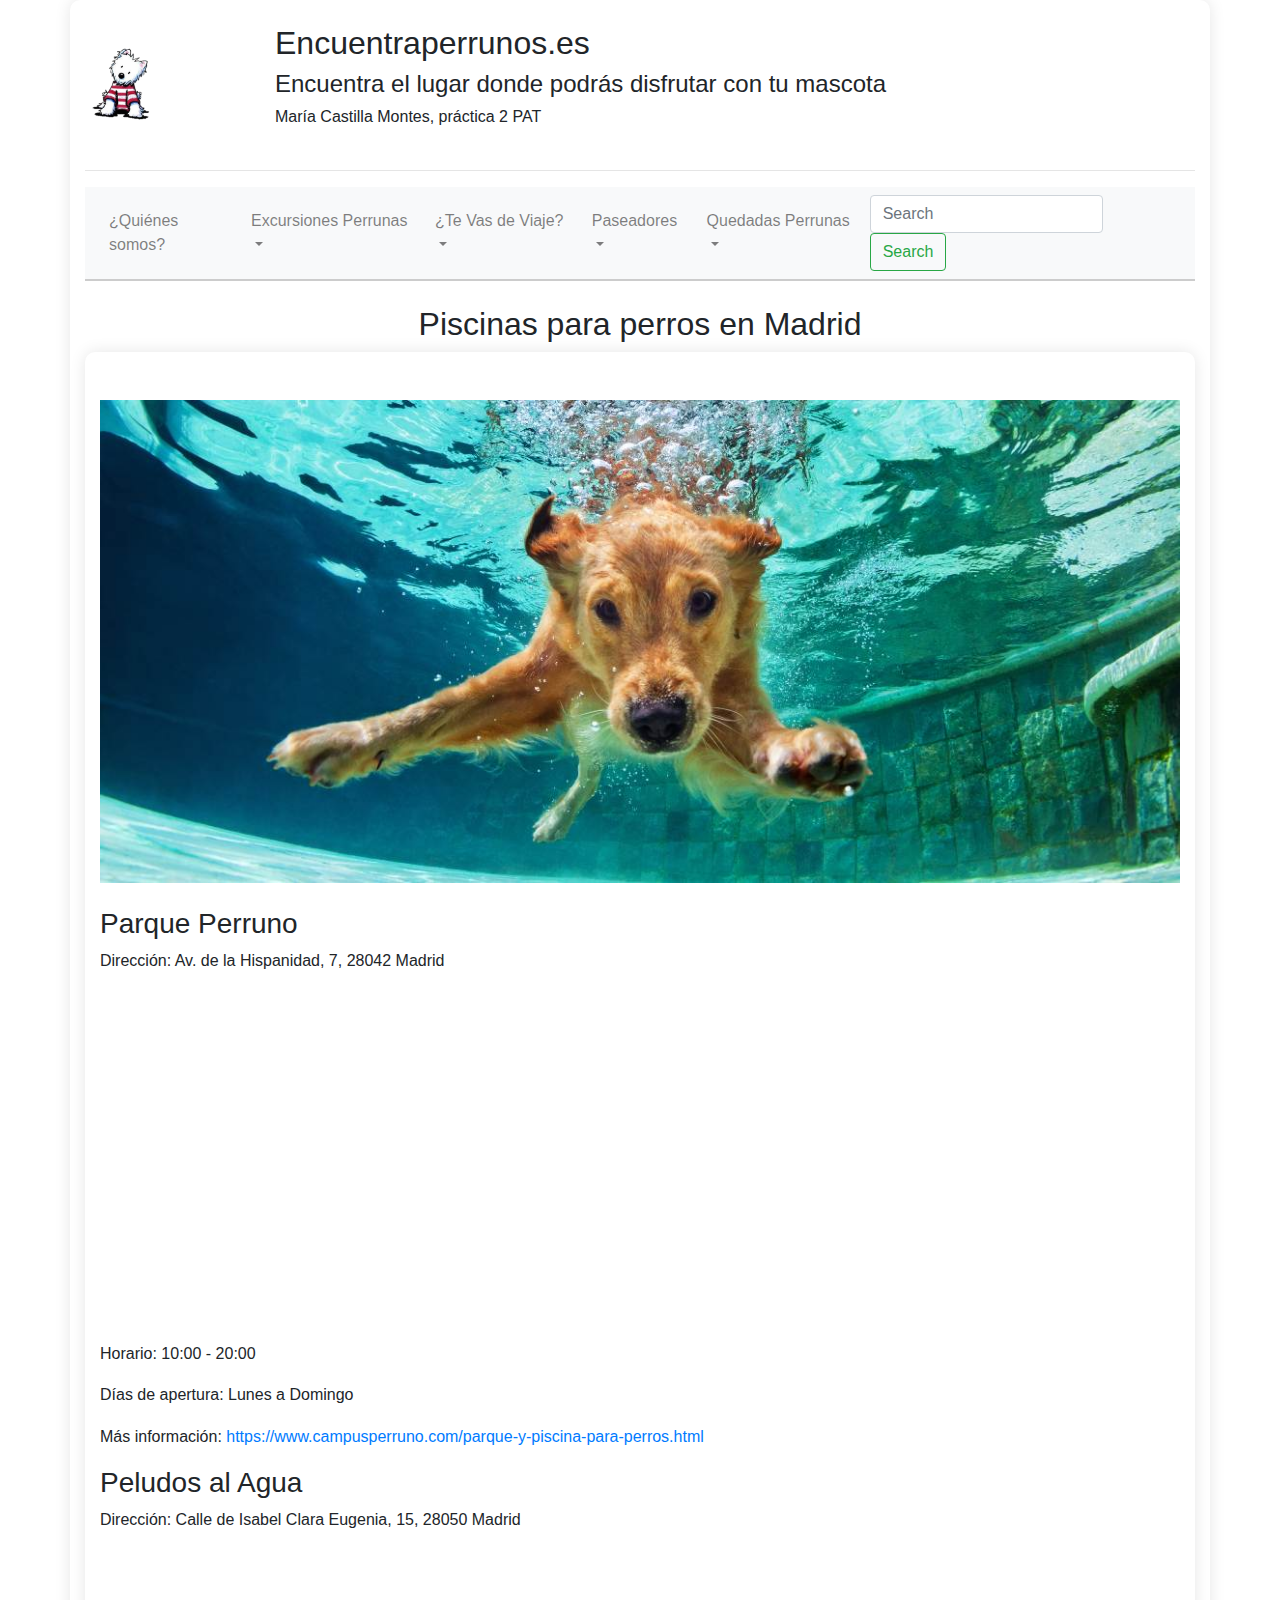
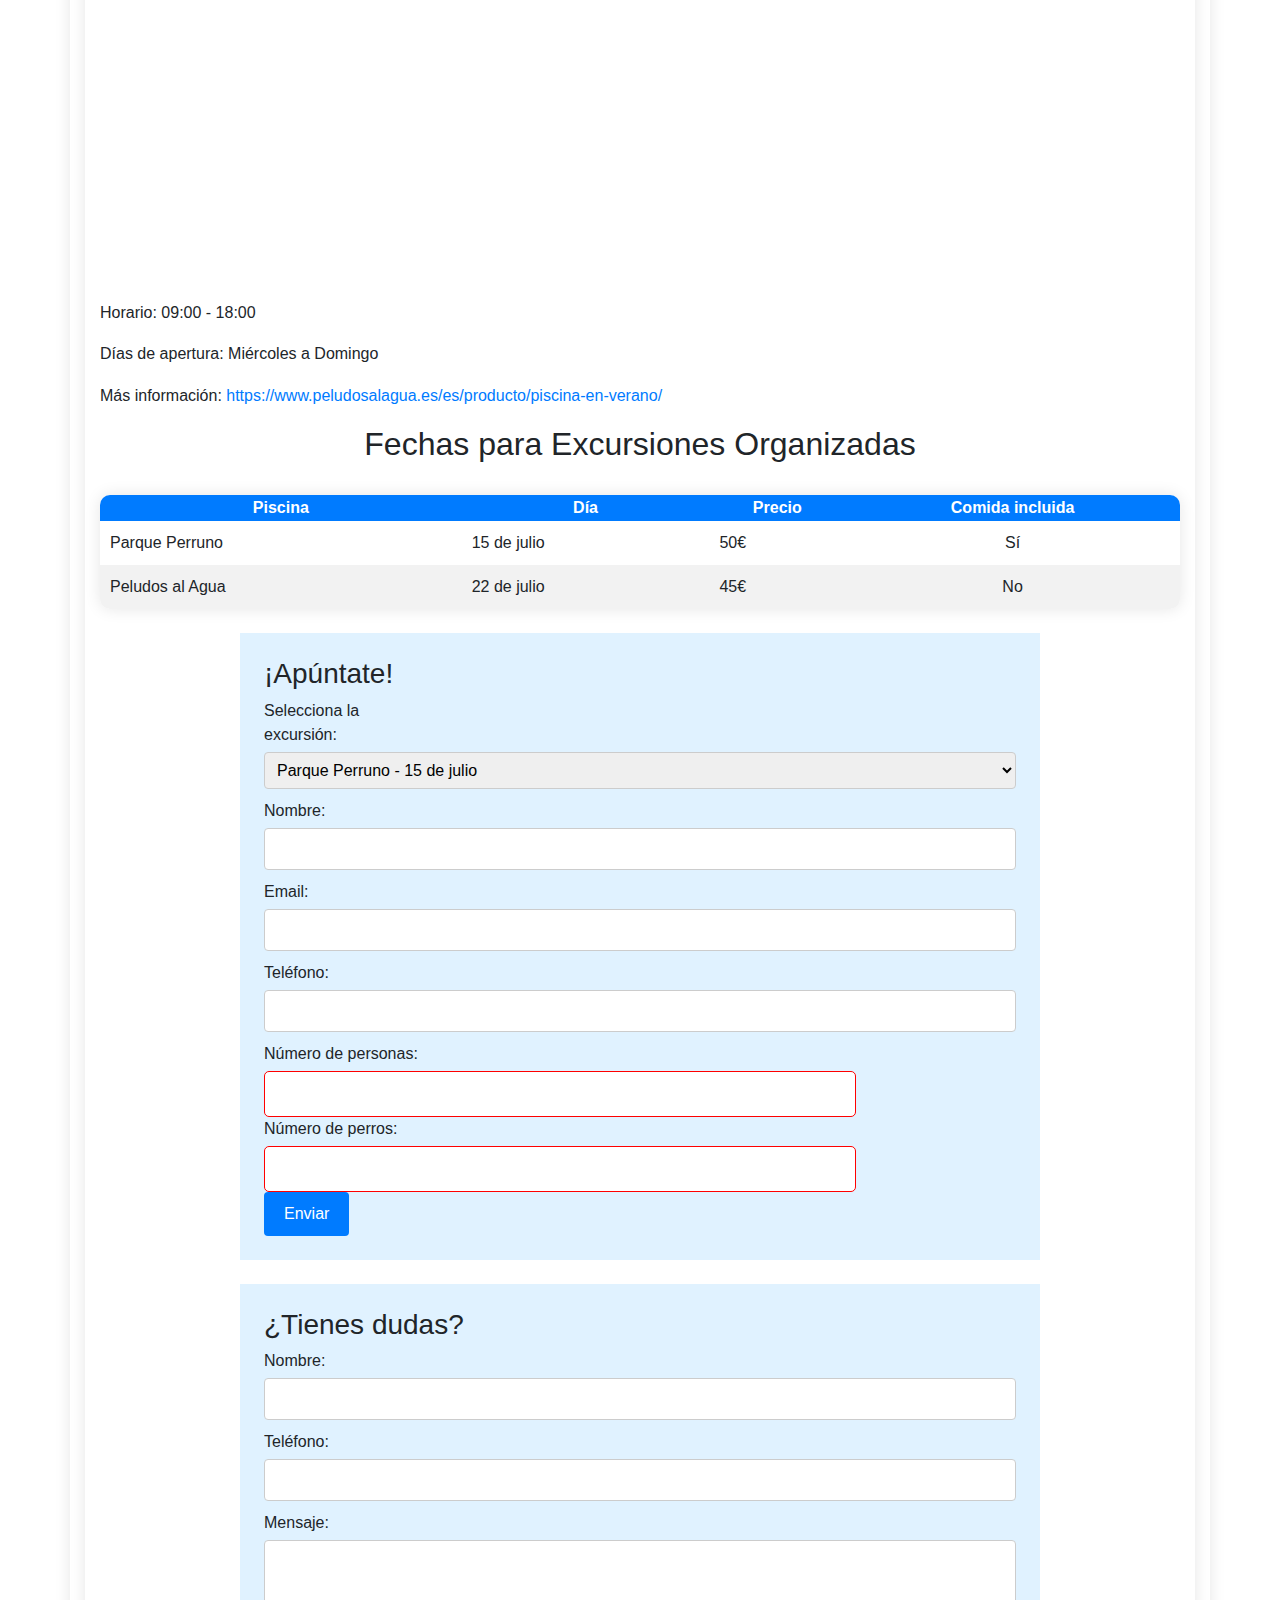
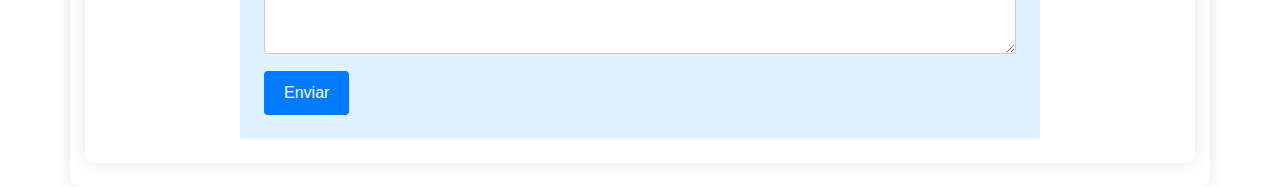
<file: parques_acuaticos.html>
<!DOCTYPE html>
<html lang="es" >
<head>
  <meta charset="utf-8">
  <title>encuentraperrunos.es</title>
  <link rel="stylesheet" href="css/estilo.css">
  <meta name="viewport" content="width=device-width, initial-scale=1">
  <link rel="icon" type="image/png" href="imagenes/westie.jpg.png">
  <link rel="stylesheet" href="https://stackpath.bootstrapcdn.com/bootstrap/4.2.1/css/bootstrap.min.css">
  <script src="https://code.jquery.com/jquery-3.3.1.slim.min.js" integrity="sha384-q8i/X+965DzO0rT7abK41JStQIAqVgRVzpbzo5smXKp4YfRvH+8abtTE1Pi6jizo" crossorigin="anonymous"></script>
  <script src="https://cdnjs.cloudflare.com/ajax/libs/popper.js/1.14.6/umd/popper.min.js" integrity="sha384-wHAiFfRlMFy6i5SRaxvfOCifBUQy1xHdJ/yoi7FRNXMRBu5WHdZYu1hA6ZOblgut" crossorigin="anonymous"></script>
  <script src="https://stackpath.bootstrapcdn.com/bootstrap/4.2.1/js/bootstrap.min.js" integrity="sha384-B0UglyR+jN6CkvvICOB2joaf5I4l3gm9GU6Hc1og6Ls7i6U/mkkaduKaBhlAXv9k" crossorigin="anonymous"></script>

  
  
</head>
<body>

  <div class="container">
    <div class="row">
      <div class="col-sm-2 westie">
        <a href="index.html">
          <img id="westie1" src="imagenes/westie.jpg.png" alt="" width="75px" height="93.75px">
        </a>
      </div>
      <div class="col-sm-10 cabecera">
        <h2 class="titulo">Encuentraperrunos.es</h2>
        <h4>Encuentra el lugar donde podrás disfrutar con tu mascota</h4>
        <h6>María Castilla Montes, práctica 2 PAT</h6>
      </div>
    </div>
    <hr>

    <!-- Barra de navegación -->
    <nav class="navbar navbar-expand-lg navbar-light bg-light">
      <button class="navbar-toggler" type="button" data-toggle="collapse" data-target="#navbarSupportedContent" aria-controls="navbarSupportedContent" aria-expanded="false" aria-label="Toggle navigation">
        <span class="navbar-toggler-icon"></span>
      </button>

      <div class="collapse navbar-collapse" id="navbarSupportedContent">
        <ul class="navbar-nav mr-auto">
          <li class="nav-item">
            <a class="nav-link" href="quienes-somos.html">¿Quiénes somos?</a>
          </li>
          <li class="nav-item dropdown">
            <a class="nav-link dropdown-toggle" href="#" id="navbarDropdown" role="button" data-toggle="dropdown" aria-haspopup="true" aria-expanded="false">
              Excursiones Perrunas
            </a>
            <div class="dropdown-menu" aria-labelledby="navbarDropdown">
              <a class="dropdown-item" href="camino_santiago.html">Camino de Santiago</a>
              <a class="dropdown-item" href="parques_acuaticos.html">Parques acuáticos</a>
            </div>
          </li>
          <li class="nav-item dropdown">
            <a class="nav-link dropdown-toggle" href="#" id="navbarDropdown" role="button" data-toggle="dropdown" aria-haspopup="true" aria-expanded="false">
              ¿Te Vas de Viaje?
            </a>
            <div class="dropdown-menu" aria-labelledby="navbarDropdown">
              <a class="dropdown-item" href="login.html">Quiero cuidar a un perro</a>
              <a class="dropdown-item" href="cuidadores.html">Quiero que cuiden a mi perro</a>
            </div>
          </li>
          <li class="nav-item dropdown">
            <a class="nav-link dropdown-toggle" href="#" id="navbarDropdown" role="button" data-toggle="dropdown" aria-haspopup="true" aria-expanded="false">
              Paseadores
            </a>
            <div class="dropdown-menu" aria-labelledby="navbarDropdown">
              <a class="dropdown-item" href="login.html">Quiero pasear a un perro</a>
              <a class="dropdown-item" href="paseadores.html">Quiero que paseen a mi perro</a>
            </div>
          </li>
          <li class="nav-item dropdown">
            <a class="nav-link dropdown-toggle" href="#" id="navbarDropdown" role="button" data-toggle="dropdown" aria-haspopup="true" aria-expanded="false">
              Quedadas Perrunas
            </a>
            <div class="dropdown-menu" aria-labelledby="navbarDropdown">
              <a class="dropdown-item" href="montania.html">Visita la montaña</a>
              <a class="dropdown-item" href="parques.html">Visita parques</a>
            </div>
          </li>
        </ul>
        <form class="form-inline my-2 my-lg-0">
          <input class="form-control mr-sm-2" type="search" placeholder="Search" aria-label="Search">
          <button class="btn btn-outline-success my-2 my-sm-0" type="submit">Search</button>
        </form>
      </div>
    </nav>
    <!-- Fin de la barra de navegación -->
<br>
<div class="text-center titulo">
    <h2>Piscinas para perros en Madrid</h2>
</div>
<div class="container">
    <!-- Piscinas para perros -->
    <div class="pools">
    <br>
    <img src="imagenes/piscina_perros.jpg"  alt="Piscina perros">
    <br>
      <!-- Información de las piscinas -->
      <div class="pool">
        <h3>Parque Perruno</h3>
        <p>Dirección: Av. de la Hispanidad, 7, 28042 Madrid</p>
        <div class="map-container">
          <iframe src="https://www.google.com/maps/embed?pb=!1m18!1m12!1m3!1d3038.584202575043!2d-3.614798784595003!3d40.45917227936499!2m3!1f0!2f0!3f0!3m2!1i1024!2i768!4f13.1!3m3!1m2!1s0xd42282a8a7511c7%3A0x5e54c313b43a6c70!2sParque%20Perruno!5e0!3m2!1sen!2ses!4v1646177850189!5m2!1sen!2ses" width="100%" height="300" style="border:0;" allowfullscreen="" loading="lazy"></iframe>
        </div>
        <p>Horario: 10:00 - 20:00</p>
        <p>Días de apertura: Lunes a Domingo</p>
        <p>Más información: <a href="https://www.campusperruno.com/parque-y-piscina-para-perros.html">https://www.campusperruno.com/parque-y-piscina-para-perros.html</a></p>
      </div>
  
      <div class="pool">
        <h3>Peludos al Agua</h3>
        <p>Dirección: Calle de Isabel Clara Eugenia, 15, 28050 Madrid</p>
        <div class="map-container">
          <iframe src="https://www.google.com/maps/embed?pb=!1m18!1m12!1m3!1d3037.914853565326!2d-3.6032833845944783!3d40.4625226793642!2m3!1f0!2f0!3f0!3m2!1i1024!2i768!4f13.1!3m3!1m2!1s0xd42284547bd3709%3A0x2ee314935f3dfbf5!2sPeludos%20Al%20Agua!5e0!3m2!1sen!2ses!4v1646178000674!5m2!1sen!2ses" width="100%" height="300" style="border:0;" allowfullscreen="" loading="lazy"></iframe>
        </div>
        <p>Horario: 09:00 - 18:00</p>
        <p>Días de apertura: Miércoles a Domingo</p>
        <p>Más información: <a href="https://www.peludosalagua.es/es/producto/piscina-en-verano/">https://www.peludosalagua.es/es/producto/piscina-en-verano/</a></p>
      </div>
  
      <!-- Sección de excursiones organizadas -->
      <h2>Fechas para Excursiones Organizadas</h2>
      <br>
      <table class="styled-table">
        <thead>
          <tr>
            <th>Piscina</th>
            <th>Día</th>
            <th>Precio</th>
            <th>Comida incluida</th>
          </tr>
        </thead>
        <tbody>
          <tr>
            <td>Parque Perruno</td>
            <td>15 de julio</td>
            <td>50€</td>
            <td>Sí</td>
          </tr>
          <tr>
            <td>Peludos al Agua</td>
            <td>22 de julio</td>
            <td>45€</td>
            <td>No</td>
          </tr>
        </tbody>
      </table>
      <br>
  
      <!-- Formulario para apuntarse a excursión -->
      <form class="form-container">
        <h3>¡Apúntate!</h3>
        <label for="excursion">Selecciona la excursión:</label>
        <select name="excursion" id="excursion">
          <option value="parque-perruno">Parque Perruno - 15 de julio</option>
          <option value="peludos-al-agua">Peludos al Agua - 22 de julio</option>
        </select>
        <label for="nombre">Nombre:</label>
        <input type="text" id="nombre" name="nombre" required>
        <label for="email">Email:</label>
        <input type="email" id="email" name="email" required>
        <label for="telefono">Teléfono:</label>
        <input type="tel" id="telefono" name="telefono" required>
        <label for="personas">Número de personas:</label>
        <input type="number" id="personas" name="personas" min="1" max="10" required>
        <label for="perros">Número de perros:</label>
        <input type="number" id="perros" name="perros" min="0" max="5" required>
        <button type="submit">Enviar</button>
      </form>
  
      <!-- Formulario para preguntas o dudas -->
      <br>
      <form class="form-container">
        <h3>¿Tienes dudas?</h3>
        <label for="nombre-dudas">Nombre:</label>
        <input type="text" id="nombre-dudas" name="nombre-dudas" required>
        <label for="telefono-dudas">Teléfono:</label>
        <input type="tel" id="telefono-dudas" name="telefono-dudas" required>
        <label for="mensaje">Mensaje:</label>
        <textarea id="mensaje" name="mensaje" rows="4" required></textarea>
        <button type="submit">Enviar</button>
      </form>
    </div>
  </div>
  
  </body>
  </html>
</file>
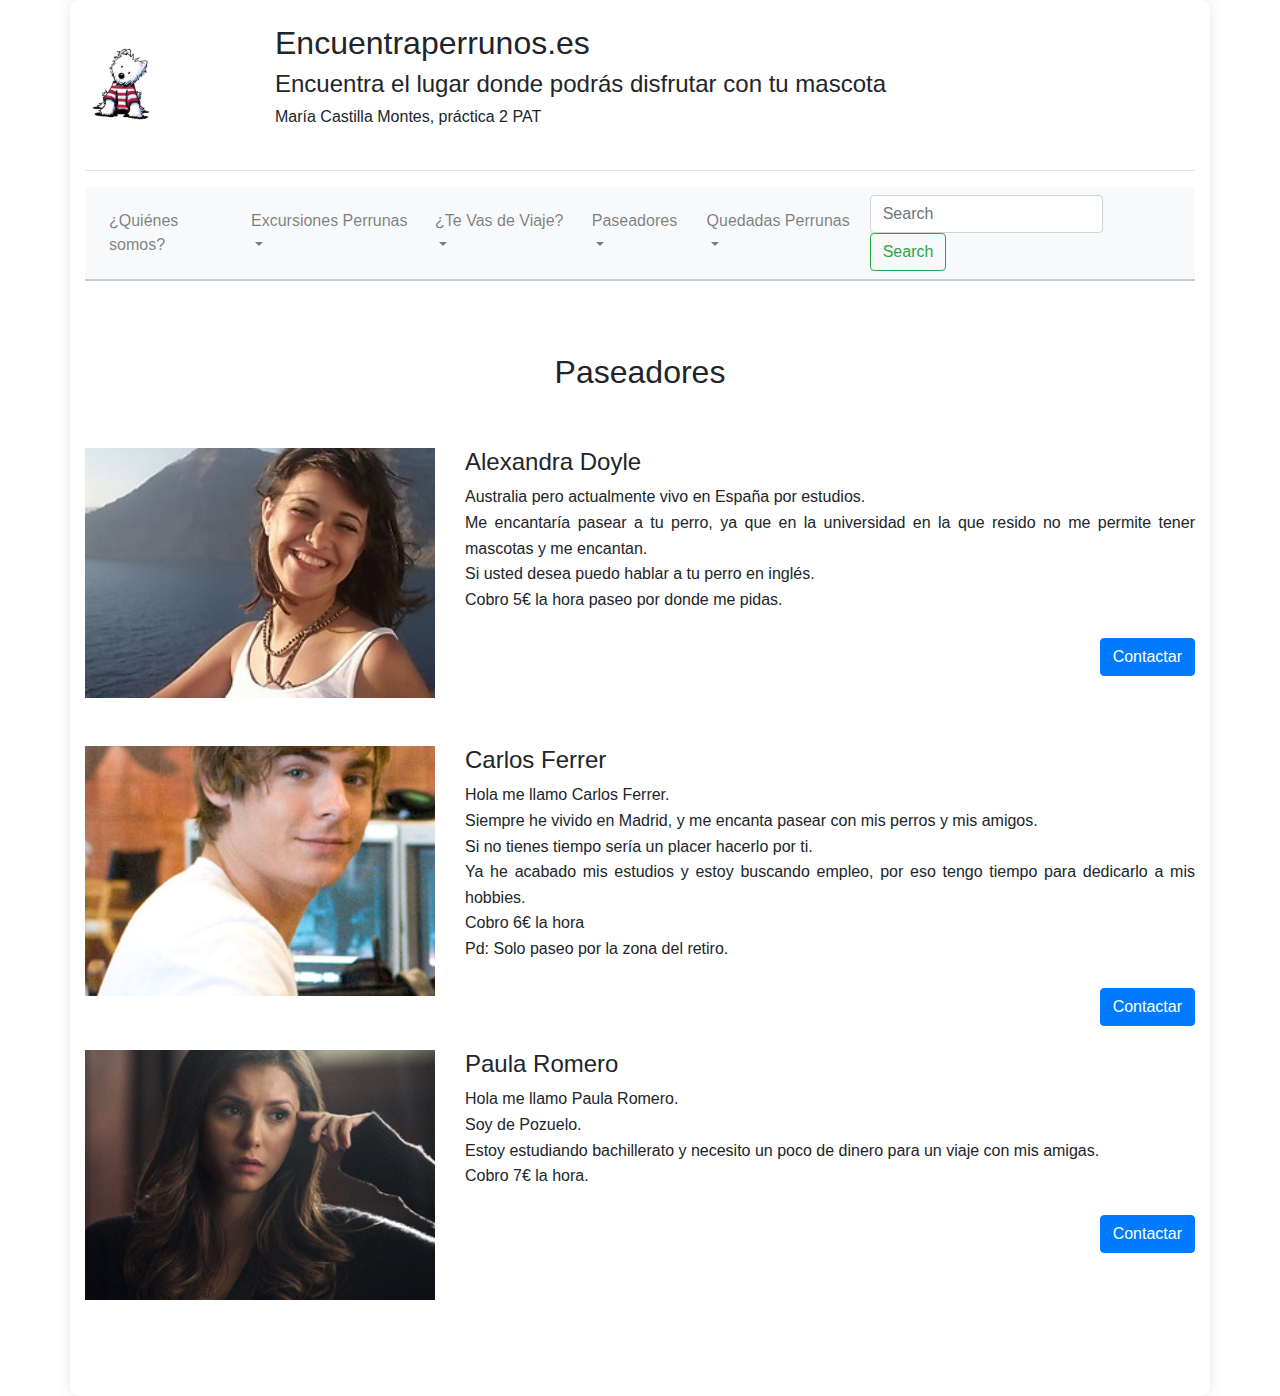
<file: paseadores.html>
<!DOCTYPE html>
<html lang="es">
<head>
  <meta charset="utf-8">
  <title>encuentraperrunos.es</title>
  <link rel="stylesheet" href="css/estilo.css">
  <meta name="viewport" content="width=device-width, initial-scale=1">
  <link rel="icon" type="image/png" href="imagenes/westie.jpg.png">
  <link rel="stylesheet" href="https://stackpath.bootstrapcdn.com/bootstrap/4.2.1/css/bootstrap.min.css">
  <script src="https://code.jquery.com/jquery-3.3.1.slim.min.js" integrity="sha384-q8i/X+965DzO0rT7abK41JStQIAqVgRVzpbzo5smXKp4YfRvH+8abtTE1Pi6jizo" crossorigin="anonymous"></script>
  <script src="https://cdnjs.cloudflare.com/ajax/libs/popper.js/1.14.6/umd/popper.min.js" integrity="sha384-wHAiFfRlMFy6i5SRaxvfOCifBUQy1xHdJ/yoi7FRNXMRBu5WHdZYu1hA6ZOblgut" crossorigin="anonymous"></script>
  <script src="https://stackpath.bootstrapcdn.com/bootstrap/4.2.1/js/bootstrap.min.js" integrity="sha384-B0UglyR+jN6CkvvICOB2joaf5I4l3gm9GU6Hc1og6Ls7i6U/mkkaduKaBhlAXv9k" crossorigin="anonymous"></script>
</head>
<body>

<div class="container">
  <div class="row">
    <div class="col-sm-2 westie">
      <a href="index.html">
        <img id="westie1" src="imagenes/westie.jpg.png" alt="" width="75px" height="93.75px">
      </a>
    </div>
    <div class="col-sm-10 cabecera">
      <h2 class="titulo">Encuentraperrunos.es</h2>
      <h4>Encuentra el lugar donde podrás disfrutar con tu mascota</h4>
      <h6>María Castilla Montes, práctica 2 PAT</h6>
    </div>
  </div>
  <hr>

  <!-- Barra de navegación -->
    <!-- Barra de navegación -->
    <nav class="navbar navbar-expand-lg navbar-light bg-light">
      <button class="navbar-toggler" type="button" data-toggle="collapse" data-target="#navbarSupportedContent" aria-controls="navbarSupportedContent" aria-expanded="false" aria-label="Toggle navigation">
        <span class="navbar-toggler-icon"></span>
      </button>

      <div class="collapse navbar-collapse" id="navbarSupportedContent">
        <ul class="navbar-nav mr-auto">
          <li class="nav-item">
            <a class="nav-link" href="quienes-somos.html">¿Quiénes somos?</a>
          </li>
          <li class="nav-item dropdown">
            <a class="nav-link dropdown-toggle" href="#" id="navbarDropdown" role="button" data-toggle="dropdown" aria-haspopup="true" aria-expanded="false">
              Excursiones Perrunas
            </a>
            <div class="dropdown-menu" aria-labelledby="navbarDropdown">
              <a class="dropdown-item" href="camino_santiago.html">Camino de Santiago</a>
              <a class="dropdown-item" href="parques_acuaticos.html">Parques acuáticos</a>
            </div>
          </li>
          <li class="nav-item dropdown">
            <a class="nav-link dropdown-toggle" href="#" id="navbarDropdown" role="button" data-toggle="dropdown" aria-haspopup="true" aria-expanded="false">
              ¿Te Vas de Viaje?
            </a>
            <div class="dropdown-menu" aria-labelledby="navbarDropdown">
              <a class="dropdown-item" href="login.html">Quiero cuidar a un perro</a>
              <a class="dropdown-item" href="cuidadores.html">Quiero que cuiden a mi perro</a>
            </div>
          </li>
          <li class="nav-item dropdown">
            <a class="nav-link dropdown-toggle" href="#" id="navbarDropdown" role="button" data-toggle="dropdown" aria-haspopup="true" aria-expanded="false">
              Paseadores
            </a>
            <div class="dropdown-menu" aria-labelledby="navbarDropdown">
              <a class="dropdown-item" href="login.html">Quiero pasear a un perro</a>
              <a class="dropdown-item" href="paseadores.html">Quiero que paseen a mi perro</a>
            </div>
          </li>
          <li class="nav-item dropdown">
            <a class="nav-link dropdown-toggle" href="#" id="navbarDropdown" role="button" data-toggle="dropdown" aria-haspopup="true" aria-expanded="false">
              Quedadas Perrunas
            </a>
            <div class="dropdown-menu" aria-labelledby="navbarDropdown">
              <a class="dropdown-item" href="montania.html">Visita la montaña</a>
              <a class="dropdown-item" href="parques.html">Visita parques</a>
            </div>
          </li>
        </ul>
        <form class="form-inline my-2 my-lg-0">
          <input class="form-control mr-sm-2" type="search" placeholder="Search" aria-label="Search">
          <button class="btn btn-outline-success my-2 my-sm-0" type="submit">Search</button>
        </form>
      </div>
    </nav>
    <!-- Fin de la barra de navegación -->
  <br>

  <!-- Paseadores -->
  <br>
  <br>
  <div class="text-center titulo">
    <h2>Paseadores</h2>
  </div>
  <br>
  <br>
  <div class="row">
    <div class="col-sm-4">
      <img class="foto-cuidador" src="imagenes/alexandra.jpg" alt="foto cuidador">
      </div>
    <div class="col-sm-8">
      <h4>Alexandra Doyle</h4>
      <p>Australia pero actualmente vivo en España por estudios. <br>
        Me encantaría pasear a tu perro, ya que en la universidad en la que resido no me permite tener mascotas y me encantan. <br>
        Si usted desea puedo hablar a tu perro en inglés.<br>  Cobro 5€ la hora paseo por donde me pidas.
      </p>
      <button class="btn btn-primary btn-contactar">Contactar</button>
    </div>
  </div>
  <br>
  <div class="row">
    <div class="col-sm-4">
      <img class="foto-cuidador" src="imagenes/efron.jpg" alt="foto_cuidador">
      </div>
    <div class="col-sm-8">
      <h4>Carlos Ferrer</h4>
      <p>Hola me llamo Carlos Ferrer. <br> Siempre he vivido en Madrid, y me encanta pasear con mis perros y mis amigos. <br>
        Si no tienes tiempo sería un placer hacerlo por ti.
        <br> Ya he acabado mis estudios y estoy
        buscando empleo, por eso tengo tiempo para dedicarlo a mis hobbies.<br>
        Cobro 6€ la hora <br> Pd: Solo paseo por la zona del retiro.
      </p>
      <button class="btn btn-primary btn-contactar">Contactar</button>
    </div>
  </div>
  <br>
  <div class="row">
    <div class="col-sm-4">
      <img class="foto-cuidador" src="imagenes/nina.jpg" alt="foto cuidador">
    </div>
    <div class="col-sm-8">
      <h4>Paula Romero</h4>
      <p>Hola me llamo Paula Romero.
        <br> Soy de Pozuelo. <br>Estoy
        estudiando bachillerato y necesito un poco de dinero para un viaje  con mis amigas. <br>Cobro 7€ la hora.
      </p>
      <button class="btn btn-primary btn-contactar">Contactar</button>
    </div>
  </div>
  <br>
  <br>
</div>
</body>
</html>
</file>
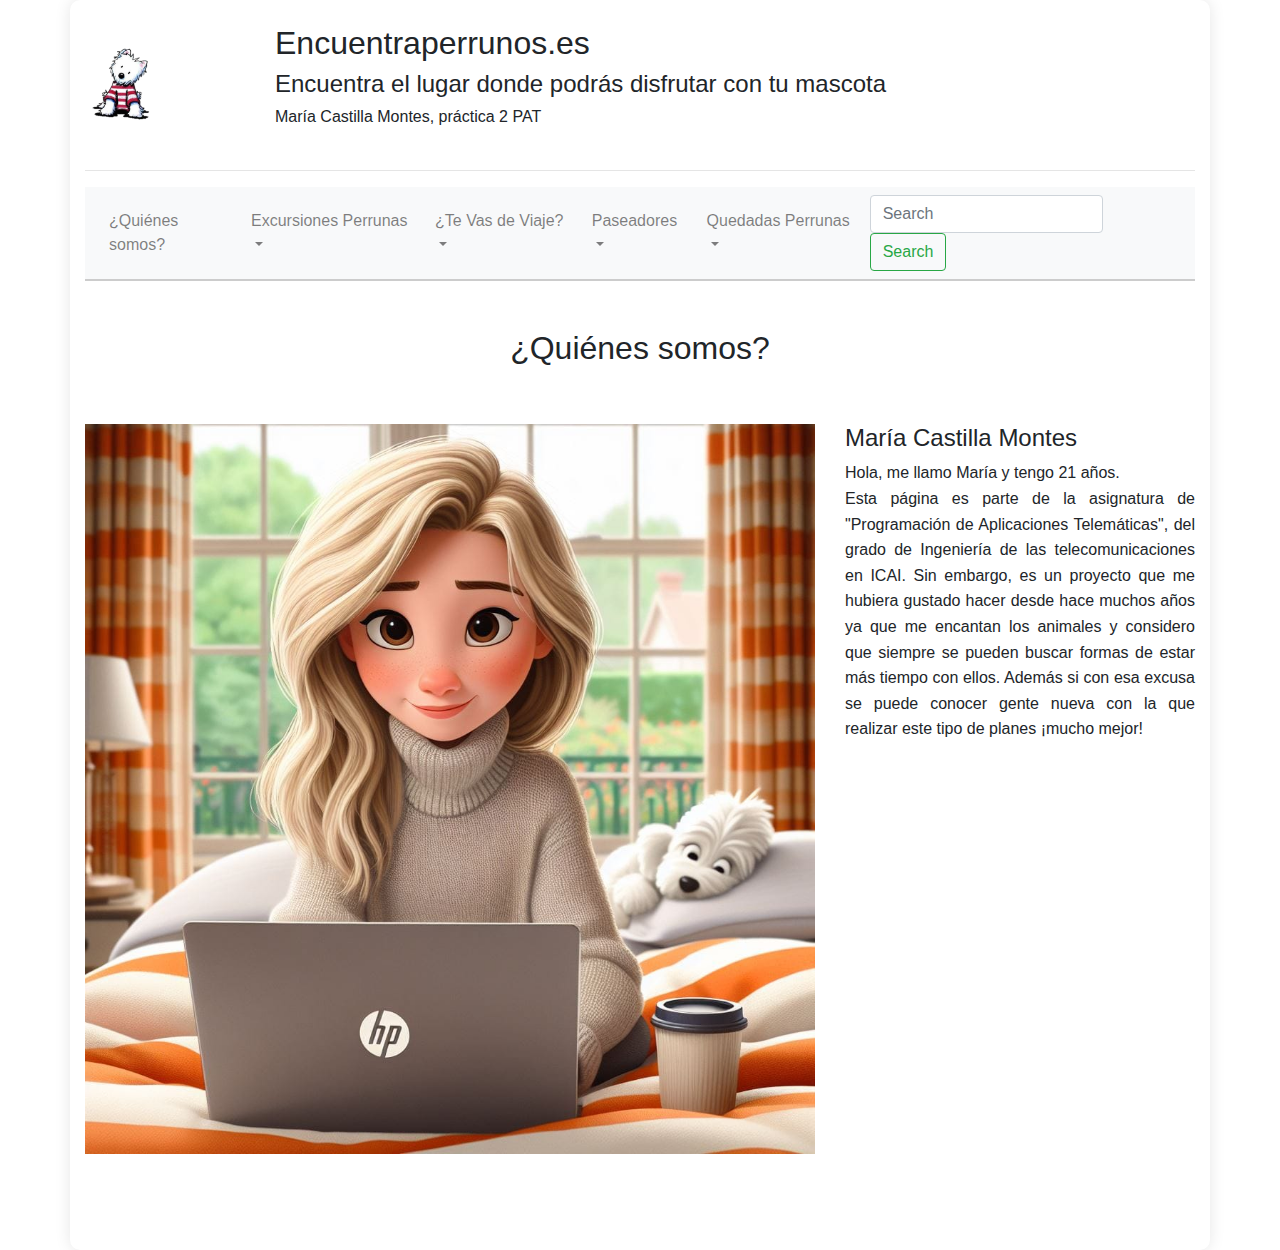
<file: quienes-somos.html>
<!DOCTYPE html>
<html lang="es" >
<head>
  <meta charset="utf-8">
  <title>encuentraperrunos.es</title>
  <link rel="stylesheet" href="css/estilo.css">
  <meta name="viewport" content="width=device-width, initial-scale=1">
  <link rel="icon" type="image/png" href="imagenes/westie.jpg.png">
  <link rel="stylesheet" href="https://stackpath.bootstrapcdn.com/bootstrap/4.2.1/css/bootstrap.min.css">
  <script src="https://code.jquery.com/jquery-3.3.1.slim.min.js" integrity="sha384-q8i/X+965DzO0rT7abK41JStQIAqVgRVzpbzo5smXKp4YfRvH+8abtTE1Pi6jizo" crossorigin="anonymous"></script>
  <script src="https://cdnjs.cloudflare.com/ajax/libs/popper.js/1.14.6/umd/popper.min.js" integrity="sha384-wHAiFfRlMFy6i5SRaxvfOCifBUQy1xHdJ/yoi7FRNXMRBu5WHdZYu1hA6ZOblgut" crossorigin="anonymous"></script>
  <script src="https://stackpath.bootstrapcdn.com/bootstrap/4.2.1/js/bootstrap.min.js" integrity="sha384-B0UglyR+jN6CkvvICOB2joaf5I4l3gm9GU6Hc1og6Ls7i6U/mkkaduKaBhlAXv9k" crossorigin="anonymous"></script>

  
  
</head>
<body>

  <div class="container">
    <div class="row">
      <div class="col-sm-2 westie">
        <a href="index.html">
          <img id="westie1" src="imagenes/westie.jpg.png" alt="" width="75px" height="93.75px">
        </a>
      </div>
      <div class="col-sm-10 cabecera">
        <h2 class="titulo">Encuentraperrunos.es</h2>
        <h4>Encuentra el lugar donde podrás disfrutar con tu mascota</h4>
        <h6>María Castilla Montes, práctica 2 PAT</h6>
      </div>
    </div>
    <hr>

    <!-- Barra de navegación -->
    <nav class="navbar navbar-expand-lg navbar-light bg-light">
      <button class="navbar-toggler" type="button" data-toggle="collapse" data-target="#navbarSupportedContent" aria-controls="navbarSupportedContent" aria-expanded="false" aria-label="Toggle navigation">
        <span class="navbar-toggler-icon"></span>
      </button>

      <div class="collapse navbar-collapse" id="navbarSupportedContent">
        <ul class="navbar-nav mr-auto">
          <li class="nav-item">
            <a class="nav-link" href="quienes-somos.html">¿Quiénes somos?</a>
          </li>
          <li class="nav-item dropdown">
            <a class="nav-link dropdown-toggle" href="#" id="navbarDropdown" role="button" data-toggle="dropdown" aria-haspopup="true" aria-expanded="false">
              Excursiones Perrunas
            </a>
            <div class="dropdown-menu" aria-labelledby="navbarDropdown">
              <a class="dropdown-item" href="camino_santiago.html">Camino de Santiago</a>
              <a class="dropdown-item" href="parques_acuaticos.html">Parques acuáticos</a>
            </div>
          </li>
          <li class="nav-item dropdown">
            <a class="nav-link dropdown-toggle" href="#" id="navbarDropdown" role="button" data-toggle="dropdown" aria-haspopup="true" aria-expanded="false">
              ¿Te Vas de Viaje?
            </a>
            <div class="dropdown-menu" aria-labelledby="navbarDropdown">
              <a class="dropdown-item" href="login.html">Quiero cuidar a un perro</a>
              <a class="dropdown-item" href="cuidadores.html">Quiero que cuiden a mi perro</a>
            </div>
          </li>
          <li class="nav-item dropdown">
            <a class="nav-link dropdown-toggle" href="#" id="navbarDropdown" role="button" data-toggle="dropdown" aria-haspopup="true" aria-expanded="false">
              Paseadores
            </a>
            <div class="dropdown-menu" aria-labelledby="navbarDropdown">
              <a class="dropdown-item" href="login.html">Quiero pasear a un perro</a>
              <a class="dropdown-item" href="paseadores.html">Quiero que paseen a mi perro</a>
            </div>
          </li>
          <li class="nav-item dropdown">
            <a class="nav-link dropdown-toggle" href="#" id="navbarDropdown" role="button" data-toggle="dropdown" aria-haspopup="true" aria-expanded="false">
              Quedadas Perrunas
            </a>
            <div class="dropdown-menu" aria-labelledby="navbarDropdown">
              <a class="dropdown-item" href="montania.html">Visita la montaña</a>
              <a class="dropdown-item" href="parques.html">Visita parques</a>
            </div>
          </li>
        </ul>
        <form class="form-inline my-2 my-lg-0">
          <input class="form-control mr-sm-2" type="search" placeholder="Search" aria-label="Search">
          <button class="btn btn-outline-success my-2 my-sm-0" type="submit">Search</button>
        </form>
      </div>
    </nav>
    <!-- Fin de la barra de navegación -->


    <!-- Sección Quiénes somos -->
    <br>
    <br>
    <div class="text-center titulo">
      <h2>¿Quiénes somos?</h2>
    </div>
    <br>
    <br>
    <div class="row">
      <div class="col-sm-8">
        <img class="d-block w-100" src="imagenes/yo.jpeg" alt="Imagen creadora">
      </div>
      <div class="col-sm-4">
        <h4>María Castilla Montes</h4>
        <p>Hola, me llamo María y tengo 21 años.<br>
          Esta página es parte de la asignatura de "Programación de Aplicaciones Telemáticas", del grado de Ingeniería de las telecomunicaciones en ICAI. Sin embargo, es un proyecto que me hubiera gustado hacer desde hace muchos años ya que me encantan los animales y considero que siempre se pueden buscar formas de estar más tiempo con ellos. 
          Además si con esa excusa se puede conocer gente nueva con la que realizar este tipo de planes ¡mucho mejor! </p>
        </p>
      </div>
    </div>
    <br>
    <br>

    <div class="row justify-content-center">
    </div>
  </div>
</body>
</html>
</file>
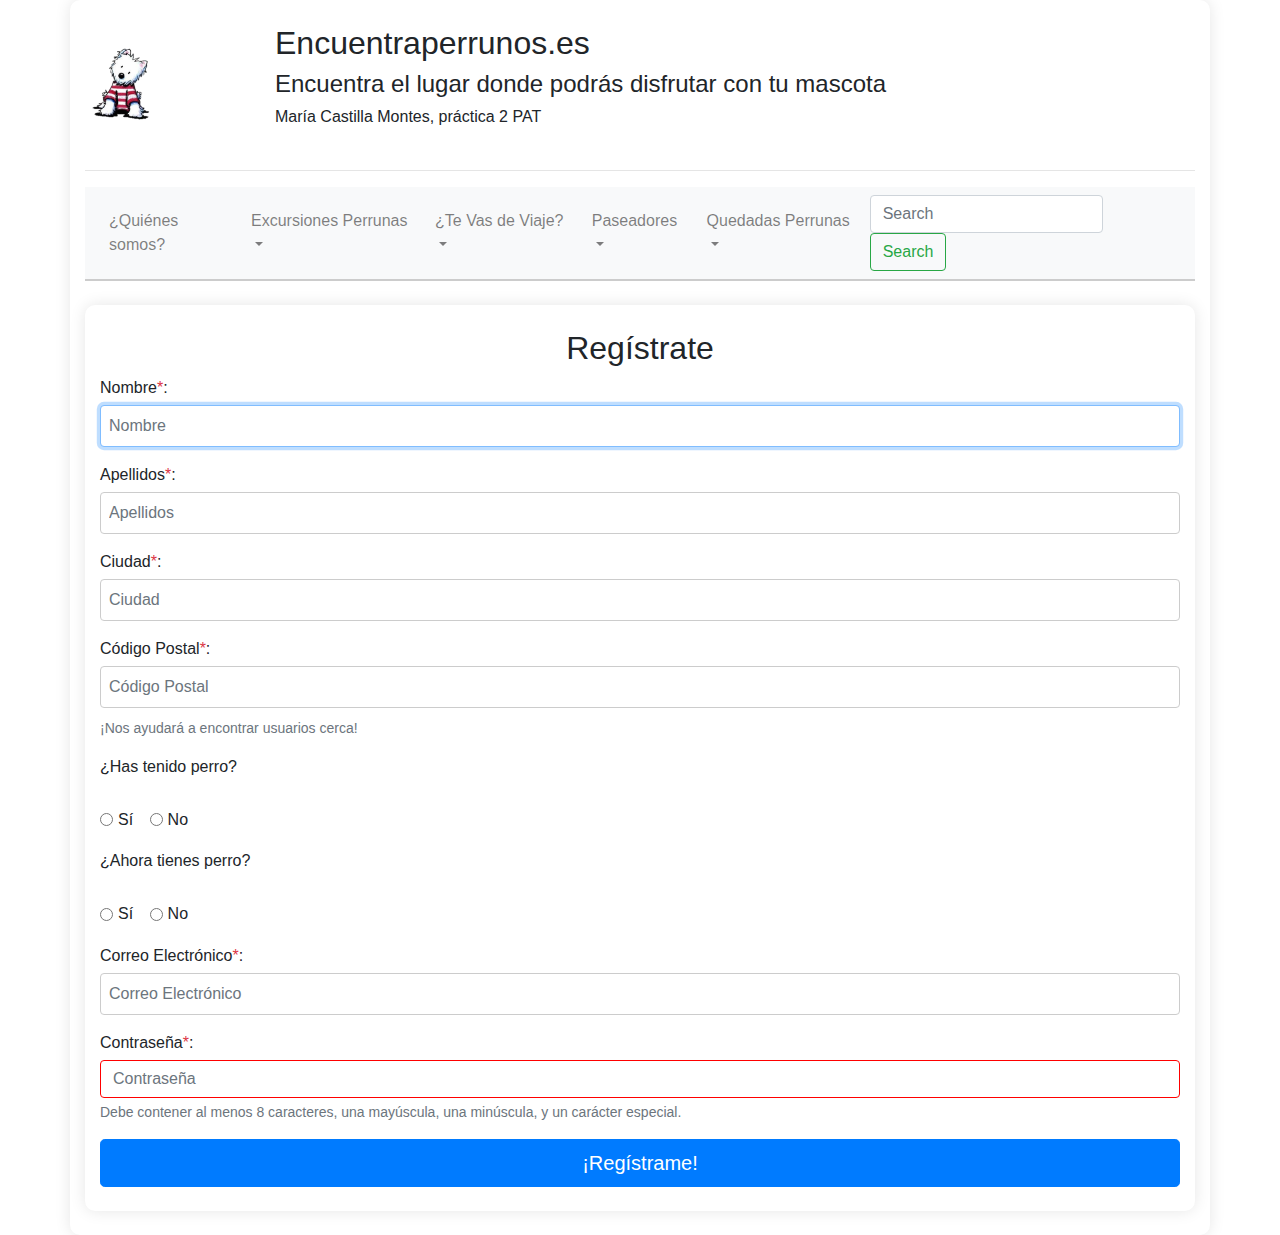
<file: registro.html>
<!DOCTYPE html>
<html lang="es" >
<head>
  <meta charset="utf-8">
  <title>encuentraperrunos.es</title>
  <link rel="stylesheet" href="css/estilo.css">
  <meta name="viewport" content="width=device-width, initial-scale=1">
  <link rel="icon" type="image/png" href="imagenes/westie.jpg.png">
  <link rel="stylesheet" href="https://stackpath.bootstrapcdn.com/bootstrap/4.2.1/css/bootstrap.min.css">
  <script src="https://code.jquery.com/jquery-3.3.1.slim.min.js" integrity="sha384-q8i/X+965DzO0rT7abK41JStQIAqVgRVzpbzo5smXKp4YfRvH+8abtTE1Pi6jizo" crossorigin="anonymous"></script>
  <script src="https://cdnjs.cloudflare.com/ajax/libs/popper.js/1.14.6/umd/popper.min.js" integrity="sha384-wHAiFfRlMFy6i5SRaxvfOCifBUQy1xHdJ/yoi7FRNXMRBu5WHdZYu1hA6ZOblgut" crossorigin="anonymous"></script>
  <script src="https://stackpath.bootstrapcdn.com/bootstrap/4.2.1/js/bootstrap.min.js" integrity="sha384-B0UglyR+jN6CkvvICOB2joaf5I4l3gm9GU6Hc1og6Ls7i6U/mkkaduKaBhlAXv9k" crossorigin="anonymous"></script>

  
  
</head>
<body>

  <div class="container">
    <div class="row">
      <div class="col-sm-2 westie">
        <a href="index.html">
          <img id="westie1" src="imagenes/westie.jpg.png" alt="" width="75px" height="93.75px">
        </a>
      </div>
      <div class="col-sm-10 cabecera">
        <h2 class="titulo">Encuentraperrunos.es</h2>
        <h4>Encuentra el lugar donde podrás disfrutar con tu mascota</h4>
        <h6>María Castilla Montes, práctica 2 PAT</h6>
      </div>
    </div>
    <hr>

    <!-- Barra de navegación -->
    <nav class="navbar navbar-expand-lg navbar-light bg-light">
      <button class="navbar-toggler" type="button" data-toggle="collapse" data-target="#navbarSupportedContent" aria-controls="navbarSupportedContent" aria-expanded="false" aria-label="Toggle navigation">
        <span class="navbar-toggler-icon"></span>
      </button>

      <div class="collapse navbar-collapse" id="navbarSupportedContent">
        <ul class="navbar-nav mr-auto">
          <li class="nav-item">
            <a class="nav-link" href="quienes-somos.html">¿Quiénes somos?</a>
          </li>
          <li class="nav-item dropdown">
            <a class="nav-link dropdown-toggle" href="#" id="navbarDropdown" role="button" data-toggle="dropdown" aria-haspopup="true" aria-expanded="false">
              Excursiones Perrunas
            </a>
            <div class="dropdown-menu" aria-labelledby="navbarDropdown">
              <a class="dropdown-item" href="camino_santiago.html">Camino de Santiago</a>
              <a class="dropdown-item" href="parques_acuaticos.html">Parques acuáticos</a>
            </div>
          </li>
          <li class="nav-item dropdown">
            <a class="nav-link dropdown-toggle" href="#" id="navbarDropdown" role="button" data-toggle="dropdown" aria-haspopup="true" aria-expanded="false">
              ¿Te Vas de Viaje?
            </a>
            <div class="dropdown-menu" aria-labelledby="navbarDropdown">
              <a class="dropdown-item" href="login.html">Quiero cuidar a un perro</a>
              <a class="dropdown-item" href="cuidadores.html">Quiero que cuiden a mi perro</a>
            </div>
          </li>
          <li class="nav-item dropdown">
            <a class="nav-link dropdown-toggle" href="#" id="navbarDropdown" role="button" data-toggle="dropdown" aria-haspopup="true" aria-expanded="false">
              Paseadores
            </a>
            <div class="dropdown-menu" aria-labelledby="navbarDropdown">
              <a class="dropdown-item" href="login.html">Quiero pasear a un perro</a>
              <a class="dropdown-item" href="paseadores.html">Quiero que paseen a mi perro</a>
            </div>
          </li>
          <li class="nav-item dropdown">
            <a class="nav-link dropdown-toggle" href="#" id="navbarDropdown" role="button" data-toggle="dropdown" aria-haspopup="true" aria-expanded="false">
              Quedadas Perrunas
            </a>
            <div class="dropdown-menu" aria-labelledby="navbarDropdown">
              <a class="dropdown-item" href="montania.html">Visita la montaña</a>
              <a class="dropdown-item" href="parques.html">Visita parques</a>
            </div>
          </li>
        </ul>
        <form class="form-inline my-2 my-lg-0">
          <input class="form-control mr-sm-2" type="search" placeholder="Search" aria-label="Search">
          <button class="btn btn-outline-success my-2 my-sm-0" type="submit">Search</button>
        </form>
      </div>
    </nav>
    <!-- Fin de la barra de navegación -->
<br>

<div class="container">
  <form class="form-signup" action="verificacion_correcta.html">
    <h2 class="form-signup-heading">Regístrate</h2>
    <div class="form-group">
      <label for="inputNombre">Nombre<span class="text-danger">*</span>:</label>
      <input type="text" id="inputNombre" class="form-control" placeholder="Nombre" required autofocus>
    </div>
    <div class="form-group">
      <label for="inputApellidos">Apellidos<span class="text-danger">*</span>:</label>
      <input type="text" id="inputApellidos" class="form-control" placeholder="Apellidos" required>
    </div>
    <div class="form-group">
      <label for="inputCiudad">Ciudad<span class="text-danger">*</span>:</label>
      <input type="text" id="inputCiudad" class="form-control" placeholder="Ciudad" required>
    </div>
    <div class="form-group">
      <label for="inputCodigoPostal">Código Postal<span class="text-danger">*</span>:</label>
      <input type="text" id="inputCodigoPostal" class="form-control" placeholder="Código Postal" required>
      <small id="codigoPostalHelp" class="form-text text-muted">¡Nos ayudará a encontrar usuarios cerca!</small>
    </div>
    <div class="form-group">
      <label>¿Has tenido perro?</label><br>
      <div class="form-check form-check-inline">
        <input class="form-check-input" type="radio" name="hasDogBefore" id="radioSi" value="si">
        <label class="form-check-label" for="radioSi">Sí</label>
      </div>
      <div class="form-check form-check-inline">
        <input class="form-check-input" type="radio" name="hasDogBefore" id="radioNo" value="no">
        <label class="form-check-label" for="radioNo">No</label>
      </div>
    </div>
    <div class="form-group">
      <label>¿Ahora tienes perro?</label><br>
      <div class="form-check form-check-inline">
        <input class="form-check-input" type="radio" name="hasDogNow" id="radioSiAhora" value="si">
        <label class="form-check-label" for="radioSiAhora">Sí</label>
      </div>
      <div class="form-check form-check-inline">
        <input class="form-check-input" type="radio" name="hasDogNow" id="radioNoAhora" value="no">
        <label class="form-check-label" for="radioNoAhora">No</label>
      </div>
    </div>
    <div class="form-group">
      <label for="inputEmail">Correo Electrónico<span class="text-danger">*</span>:</label>
      <input type="email" id="inputEmail" class="form-control" placeholder="Correo Electrónico" required>
    </div>
    <div class="form-group">
      <label for="inputPassword">Contraseña<span class="text-danger">*</span>:</label>
      <input type="password" id="inputPassword" class="form-control" placeholder="Contraseña" required pattern="(?=.*\d)(?=.*[!@#$%^&*])(?=.*[a-z])(?=.*[A-Z]).{8,}" title="Debe contener al menos 8 caracteres, una mayúscula, una minúscula, y un carácter especial">
      <small id="passwordHelp" class="form-text text-muted">Debe contener al menos 8 caracteres, una mayúscula, una minúscula, y un carácter especial.</small>
    </div>
    <div id="error-message" class="text-danger"></div>
    <button class="btn btn-lg btn-primary btn-block" type="submit">¡Regístrame!</button>
  </form>
</div>

</body>
</html>
</file>
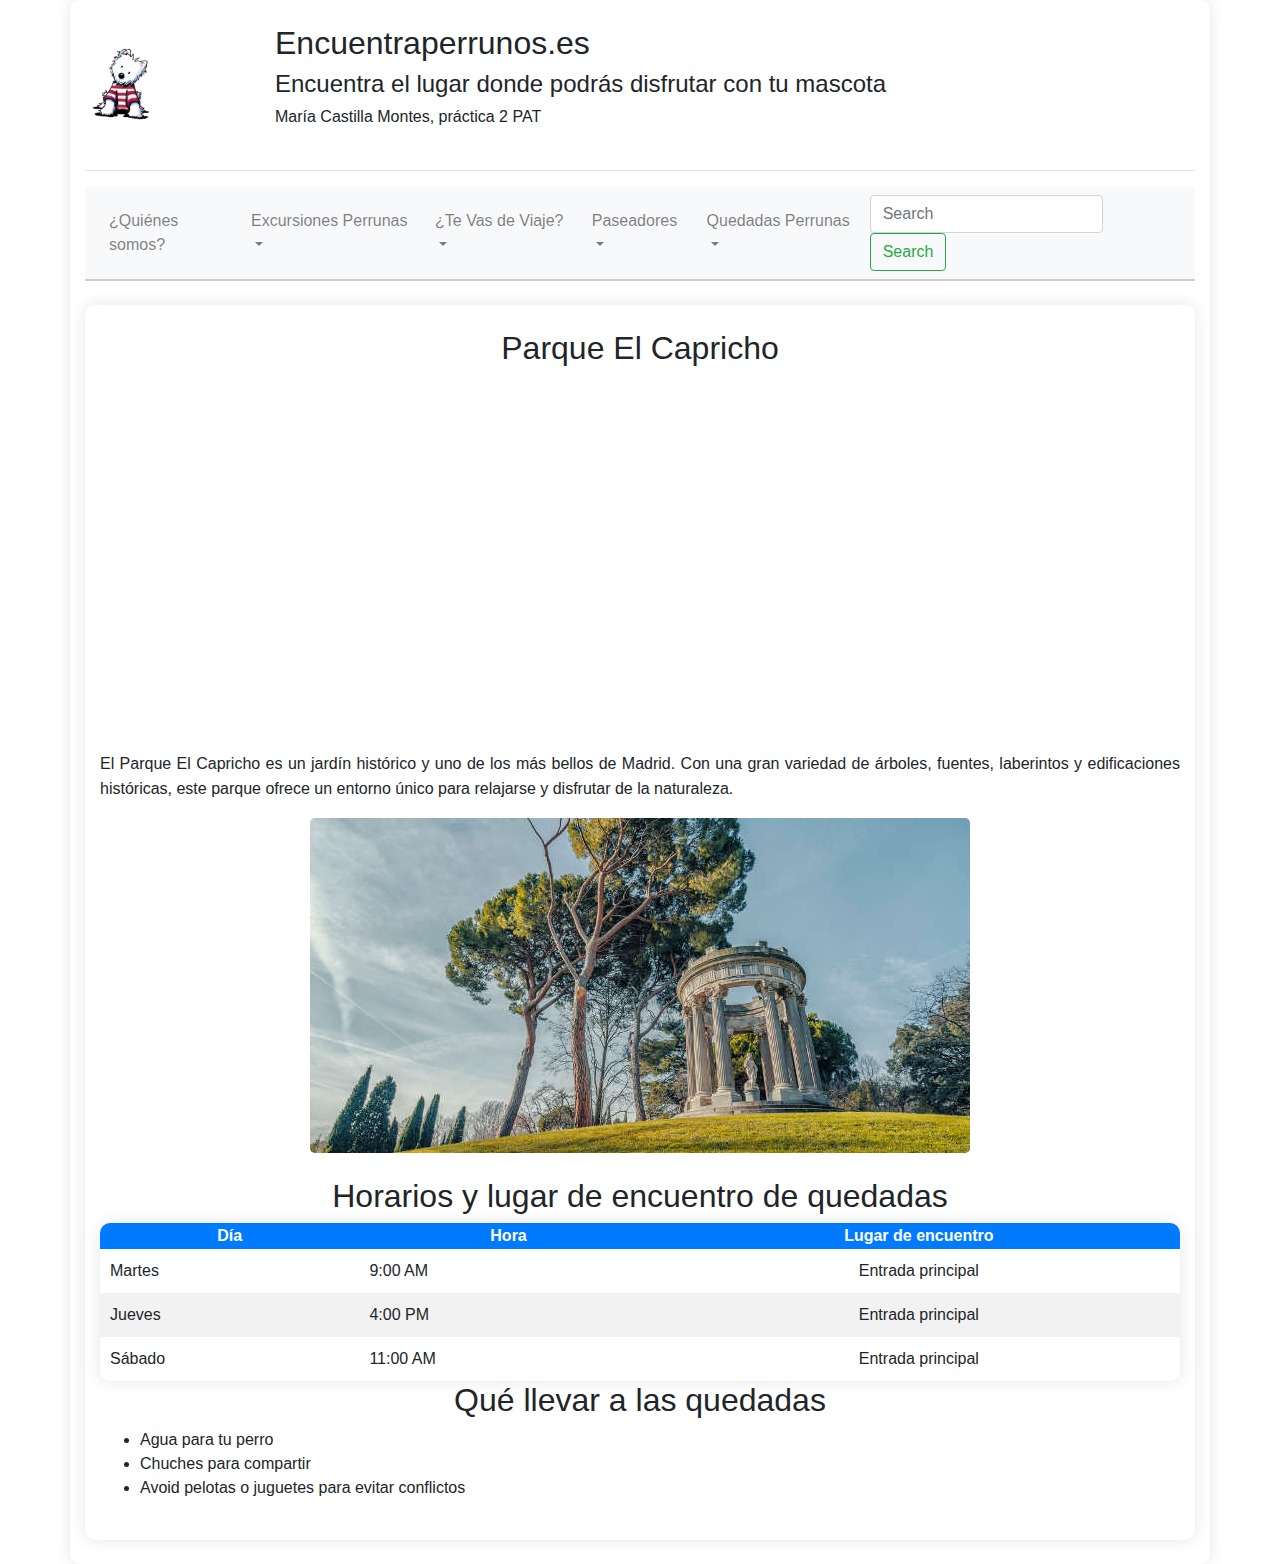
<file: saber_mas_capricho.html>
<!DOCTYPE html>
<html lang="es" >
<head>
  <meta charset="utf-8">
  <title>encuentraperrunos.es</title>
  <link rel="stylesheet" href="css/estilo.css">
  <meta name="viewport" content="width=device-width, initial-scale=1">
  <link rel="icon" type="image/png" href="imagenes/westie.jpg.png">
  <link rel="stylesheet" href="https://stackpath.bootstrapcdn.com/bootstrap/4.2.1/css/bootstrap.min.css">
  <script src="https://code.jquery.com/jquery-3.3.1.slim.min.js" integrity="sha384-q8i/X+965DzO0rT7abK41JStQIAqVgRVzpbzo5smXKp4YfRvH+8abtTE1Pi6jizo" crossorigin="anonymous"></script>
  <script src="https://cdnjs.cloudflare.com/ajax/libs/popper.js/1.14.6/umd/popper.min.js" integrity="sha384-wHAiFfRlMFy6i5SRaxvfOCifBUQy1xHdJ/yoi7FRNXMRBu5WHdZYu1hA6ZOblgut" crossorigin="anonymous"></script>
  <script src="https://stackpath.bootstrapcdn.com/bootstrap/4.2.1/js/bootstrap.min.js" integrity="sha384-B0UglyR+jN6CkvvICOB2joaf5I4l3gm9GU6Hc1og6Ls7i6U/mkkaduKaBhlAXv9k" crossorigin="anonymous"></script>

  
  
</head>
<body>

  <div class="container">
    <div class="row">
      <div class="col-sm-2 westie">
        <a href="index.html">
          <img id="westie1" src="imagenes/westie.jpg.png" alt="" width="75px" height="93.75px">
        </a>
      </div>
      <div class="col-sm-10 cabecera">
        <h2 class="titulo">Encuentraperrunos.es</h2>
        <h4>Encuentra el lugar donde podrás disfrutar con tu mascota</h4>
        <h6>María Castilla Montes, práctica 2 PAT</h6>
      </div>
    </div>
    <hr>

    <!-- Barra de navegación -->
    <nav class="navbar navbar-expand-lg navbar-light bg-light">
      <button class="navbar-toggler" type="button" data-toggle="collapse" data-target="#navbarSupportedContent" aria-controls="navbarSupportedContent" aria-expanded="false" aria-label="Toggle navigation">
        <span class="navbar-toggler-icon"></span>
      </button>

      <div class="collapse navbar-collapse" id="navbarSupportedContent">
        <ul class="navbar-nav mr-auto">
          <li class="nav-item">
            <a class="nav-link" href="quienes-somos.html">¿Quiénes somos?</a>
          </li>
          <li class="nav-item dropdown">
            <a class="nav-link dropdown-toggle" href="#" id="navbarDropdown" role="button" data-toggle="dropdown" aria-haspopup="true" aria-expanded="false">
              Excursiones Perrunas
            </a>
            <div class="dropdown-menu" aria-labelledby="navbarDropdown">
              <a class="dropdown-item" href="camino_santiago.html">Camino de Santiago</a>
              <a class="dropdown-item" href="parques_acuaticos.html">Parques acuáticos</a>
            </div>
          </li>
          <li class="nav-item dropdown">
            <a class="nav-link dropdown-toggle" href="#" id="navbarDropdown" role="button" data-toggle="dropdown" aria-haspopup="true" aria-expanded="false">
              ¿Te Vas de Viaje?
            </a>
            <div class="dropdown-menu" aria-labelledby="navbarDropdown">
              <a class="dropdown-item" href="login.html">Quiero cuidar a un perro</a>
              <a class="dropdown-item" href="cuidadores.html">Quiero que cuiden a mi perro</a>
            </div>
          </li>
          <li class="nav-item dropdown">
            <a class="nav-link dropdown-toggle" href="#" id="navbarDropdown" role="button" data-toggle="dropdown" aria-haspopup="true" aria-expanded="false">
              Paseadores
            </a>
            <div class="dropdown-menu" aria-labelledby="navbarDropdown">
              <a class="dropdown-item" href="login.html">Quiero pasear a un perro</a>
              <a class="dropdown-item" href="paseadores.html">Quiero que paseen a mi perro</a>
            </div>
          </li>
          <li class="nav-item dropdown">
            <a class="nav-link dropdown-toggle" href="#" id="navbarDropdown" role="button" data-toggle="dropdown" aria-haspopup="true" aria-expanded="false">
              Quedadas Perrunas
            </a>
            <div class="dropdown-menu" aria-labelledby="navbarDropdown">
              <a class="dropdown-item" href="montania.html">Visita la montaña</a>
              <a class="dropdown-item" href="parques.html">Visita parques</a>
            </div>
          </li>
        </ul>
        <form class="form-inline my-2 my-lg-0">
          <input class="form-control mr-sm-2" type="search" placeholder="Search" aria-label="Search">
          <button class="btn btn-outline-success my-2 my-sm-0" type="submit">Search</button>
        </form>
      </div>
    </nav>
    <!-- Fin de la barra de navegación -->
<br>
<div class="container">
    <h2>Parque El Capricho</h2>
    <br>
    <!-- Ventana de Google Maps -->
    <div class="map-container">
        <iframe src="https://www.google.com/maps/embed?pb=!1m18!1m12!1m3!1d3041.0855612430564!2d-3.593823685256425!3d40.45677266889599!2m3!1f0!2f0!3f0!3m2!1i1024!2i768!4f13.1!3m3!1m2!1s0xd4226a2288cf291%3A0x3e06214b07802d91!2sParque%20El%20Capricho!5e0!3m2!1ses!2ses!4v1645642476758!5m2!1ses!2ses" width="600" height="450" style="border:0;" allowfullscreen="" loading="lazy"></iframe>
    </div>
  
    <!-- Información relevante del Parque El Capricho -->
    <div class="info">
      <p>
        El Parque El Capricho es un jardín histórico y uno de los más bellos de Madrid. Con una gran variedad de árboles, fuentes, laberintos y edificaciones históricas, este parque ofrece un entorno único para relajarse y disfrutar de la naturaleza.
      </p>
      <img src="imagenes/capricho.png" alt="Parque El Capricho">
    </div>
  
    <!-- Tabla de horarios y lugar de encuentro de quedadas -->
    <div class="table-container">
      <h2>Horarios y lugar de encuentro de quedadas</h2>
      <table class="styled-table">
        <thead>
          <tr>
            <th>Día</th>
            <th>Hora</th>
            <th>Lugar de encuentro</th>
          </tr>
        </thead>
        <tbody>
          <tr>
            <td>Martes</td>
            <td>9:00 AM</td>
            <td>Entrada principal</td>
          </tr>
          <tr>
            <td>Jueves</td>
            <td>4:00 PM</td>
            <td>Entrada principal</td>
          </tr>
          <tr>
            <td>Sábado</td>
            <td>11:00 AM</td>
            <td>Entrada principal</td>
          </tr>
        </tbody>
      </table>
    </div>
  
    <!-- Lista de qué llevar a las quedadas -->
    <div class="list-container">
      <h2>Qué llevar a las quedadas</h2>
      <ul >
        <li>Agua para tu perro</li>
        <li>Chuches para compartir</li>
        <li class="red-border">Avoid pelotas o juguetes para evitar conflictos</li>
      </ul>
    </div>
  
  </div>
  
  </body>
  </html>
</file>
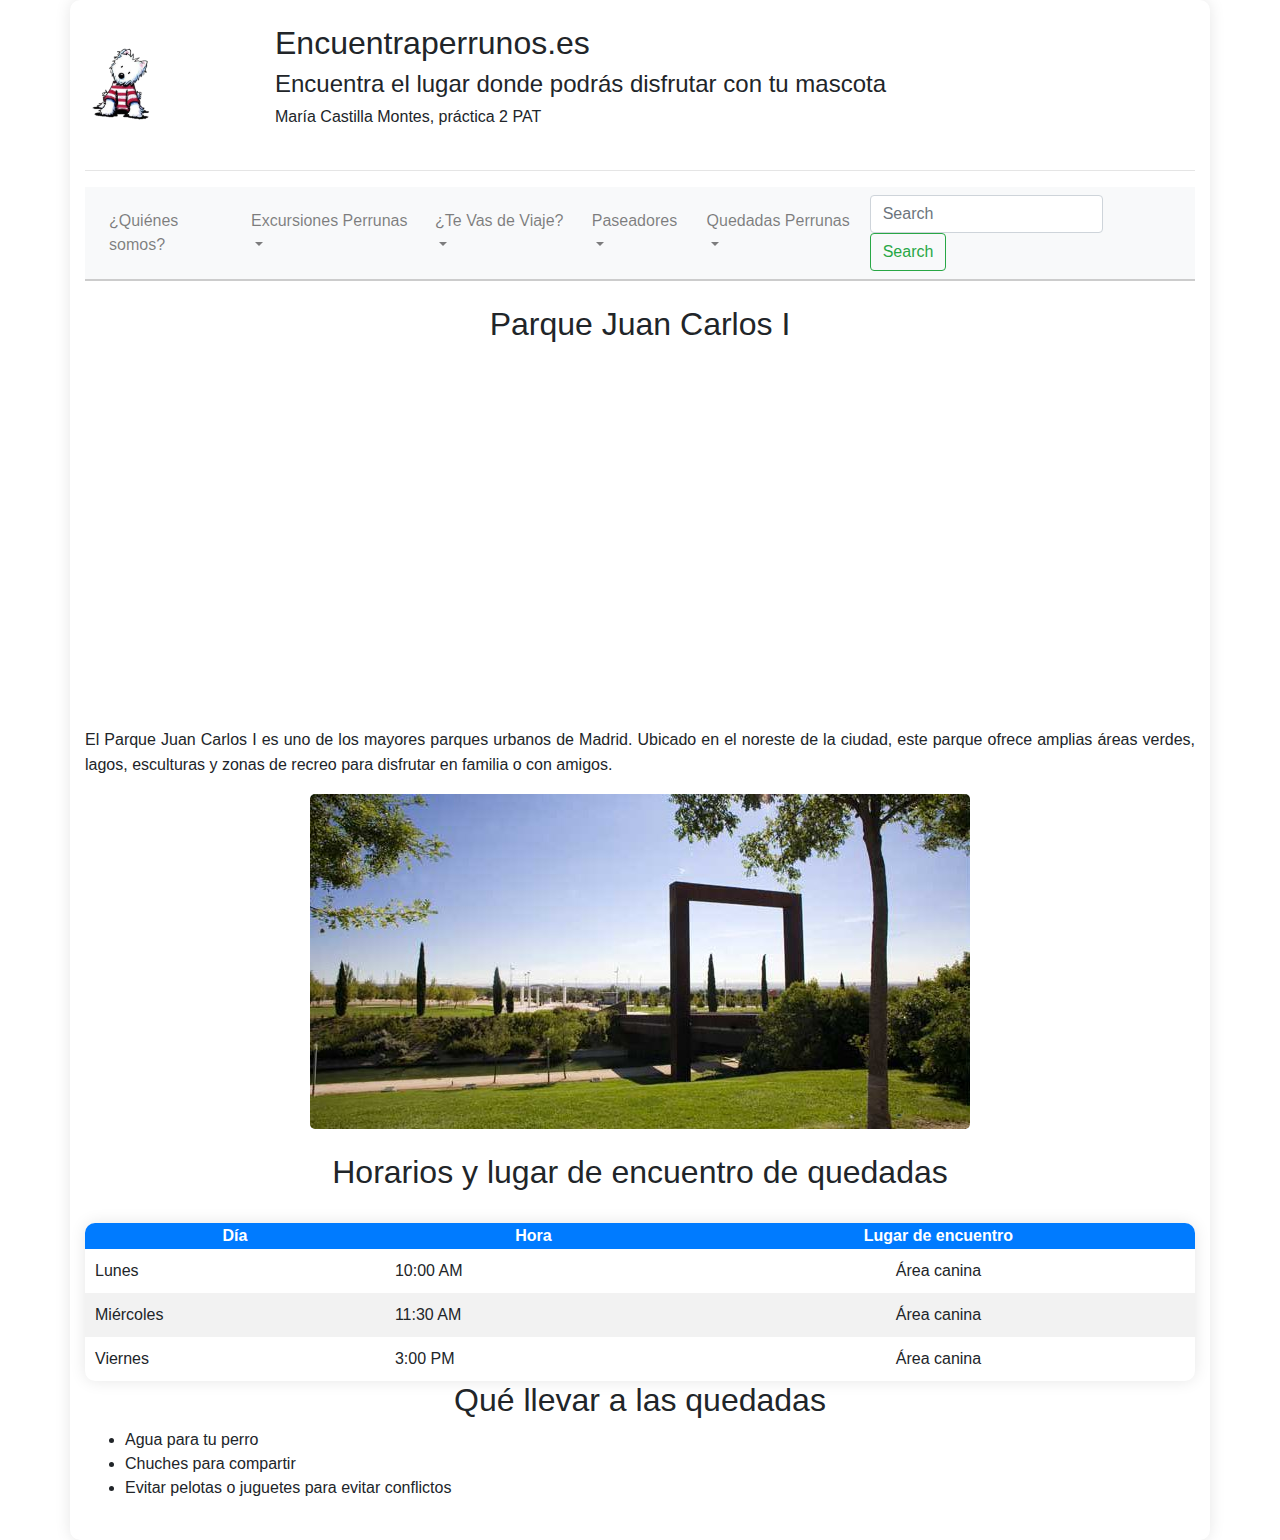
<file: saber_mas_juancarlos.html>
<!DOCTYPE html>
<html lang="es" >
<head>
  <meta charset="utf-8">
  <title>encuentraperrunos.es</title>
  <link rel="stylesheet" href="css/estilo.css">
  <meta name="viewport" content="width=device-width, initial-scale=1">
  <link rel="icon" type="image/png" href="imagenes/westie.jpg.png">
  <link rel="stylesheet" href="https://stackpath.bootstrapcdn.com/bootstrap/4.2.1/css/bootstrap.min.css">
  <script src="https://code.jquery.com/jquery-3.3.1.slim.min.js" integrity="sha384-q8i/X+965DzO0rT7abK41JStQIAqVgRVzpbzo5smXKp4YfRvH+8abtTE1Pi6jizo" crossorigin="anonymous"></script>
  <script src="https://cdnjs.cloudflare.com/ajax/libs/popper.js/1.14.6/umd/popper.min.js" integrity="sha384-wHAiFfRlMFy6i5SRaxvfOCifBUQy1xHdJ/yoi7FRNXMRBu5WHdZYu1hA6ZOblgut" crossorigin="anonymous"></script>
  <script src="https://stackpath.bootstrapcdn.com/bootstrap/4.2.1/js/bootstrap.min.js" integrity="sha384-B0UglyR+jN6CkvvICOB2joaf5I4l3gm9GU6Hc1og6Ls7i6U/mkkaduKaBhlAXv9k" crossorigin="anonymous"></script>

  
  
</head>
<body>

  <div class="container">
    <div class="row">
      <div class="col-sm-2 westie">
        <a href="index.html">
          <img id="westie1" src="imagenes/westie.jpg.png" alt="" width="75px" height="93.75px">
        </a>
      </div>
      <div class="col-sm-10 cabecera">
        <h2 class="titulo">Encuentraperrunos.es</h2>
        <h4>Encuentra el lugar donde podrás disfrutar con tu mascota</h4>
        <h6>María Castilla Montes, práctica 2 PAT</h6>
      </div>
    </div>
    <hr>

    <!-- Barra de navegación -->
    <nav class="navbar navbar-expand-lg navbar-light bg-light">
      <button class="navbar-toggler" type="button" data-toggle="collapse" data-target="#navbarSupportedContent" aria-controls="navbarSupportedContent" aria-expanded="false" aria-label="Toggle navigation">
        <span class="navbar-toggler-icon"></span>
      </button>

      <div class="collapse navbar-collapse" id="navbarSupportedContent">
        <ul class="navbar-nav mr-auto">
          <li class="nav-item">
            <a class="nav-link" href="quienes-somos.html">¿Quiénes somos?</a>
          </li>
          <li class="nav-item dropdown">
            <a class="nav-link dropdown-toggle" href="#" id="navbarDropdown" role="button" data-toggle="dropdown" aria-haspopup="true" aria-expanded="false">
              Excursiones Perrunas
            </a>
            <div class="dropdown-menu" aria-labelledby="navbarDropdown">
              <a class="dropdown-item" href="camino_santiago.html">Camino de Santiago</a>
              <a class="dropdown-item" href="parques_acuaticos.html">Parques acuáticos</a>
            </div>
          </li>
          <li class="nav-item dropdown">
            <a class="nav-link dropdown-toggle" href="#" id="navbarDropdown" role="button" data-toggle="dropdown" aria-haspopup="true" aria-expanded="false">
              ¿Te Vas de Viaje?
            </a>
            <div class="dropdown-menu" aria-labelledby="navbarDropdown">
              <a class="dropdown-item" href="login.html">Quiero cuidar a un perro</a>
              <a class="dropdown-item" href="cuidadores.html">Quiero que cuiden a mi perro</a>
            </div>
          </li>
          <li class="nav-item dropdown">
            <a class="nav-link dropdown-toggle" href="#" id="navbarDropdown" role="button" data-toggle="dropdown" aria-haspopup="true" aria-expanded="false">
              Paseadores
            </a>
            <div class="dropdown-menu" aria-labelledby="navbarDropdown">
              <a class="dropdown-item" href="login.html">Quiero pasear a un perro</a>
              <a class="dropdown-item" href="paseadores.html">Quiero que paseen a mi perro</a>
            </div>
          </li>
          <li class="nav-item dropdown">
            <a class="nav-link dropdown-toggle" href="#" id="navbarDropdown" role="button" data-toggle="dropdown" aria-haspopup="true" aria-expanded="false">
              Quedadas Perrunas
            </a>
            <div class="dropdown-menu" aria-labelledby="navbarDropdown">
              <a class="dropdown-item" href="montania.html">Visita la montaña</a>
              <a class="dropdown-item" href="parques.html">Visita parques</a>
            </div>
          </li>
        </ul>
        <form class="form-inline my-2 my-lg-0">
          <input class="form-control mr-sm-2" type="search" placeholder="Search" aria-label="Search">
          <button class="btn btn-outline-success my-2 my-sm-0" type="submit">Search</button>
        </form>
      </div>
    </nav>
    <!-- Fin de la barra de navegación -->
<br>
<h2>Parque Juan Carlos I</h2>
<br>
 <!-- Ventana de Google Maps -->
 <div class="map-container">
    <iframe src="https://www.google.com/maps/embed?pb=!1m18!1m12!1m3!1d3036.298164789358!2d-3.615984084336864!3d40.46169246875426!2m3!1f0!2f0!3f0!3m2!1i1024!2i768!4f13.1!3m3!1m2!1s0xd4224710dc5e1dd%3A0x7a4b33aaf31b108e!2sParque%20Juan%20Carlos%20I!5e0!3m2!1ses!2ses!4v1645632912178!5m2!1ses!2ses" width="600" height="450" style="border:0;" allowfullscreen="" loading="lazy"></iframe>
  </div>

  <!-- Información relevante del Juan Carlos I -->
  <div class="info">
    <p>
      El Parque Juan Carlos I es uno de los mayores parques urbanos de Madrid. Ubicado en el noreste de la ciudad, este parque ofrece amplias áreas verdes, lagos, esculturas y zonas de recreo para disfrutar en familia o con amigos.
    </p>
    <img src="imagenes/parquejuancarlosi.jpg" alt="Parque Juan Carlos I">
  </div>

  <!-- Tabla de horarios y lugar de encuentro de quedadas -->
  <div class="table-container">
    <h2>Horarios y lugar de encuentro de quedadas</h2>
    <br>
    <table class="styled-table">
      <thead>
        <tr>
          <th>Día</th>
          <th>Hora</th>
          <th>Lugar de encuentro</th>
        </tr>
      </thead>
      <tbody>
        <tr>
          <td>Lunes</td>
          <td>10:00 AM</td>
          <td>Área canina</td>
        </tr>
        <tr>
          <td>Miércoles</td>
          <td>11:30 AM</td>
          <td>Área canina</td>
        </tr>
        <tr>
          <td>Viernes</td>
          <td>3:00 PM</td>
          <td>Área canina</td>
        </tr>
      </tbody>
    </table>
  </div>

  <!-- Lista de qué llevar a las quedadas -->
  <div class="list-container">
    <h2>Qué llevar a las quedadas</h2>
    <ul>
      <li>Agua para tu perro</li>
      <li>Chuches para compartir</li>
      <li class="red-border">Evitar pelotas o juguetes para evitar conflictos</li>
    </ul>
  </div>

</div>

</body>
</html>
</file>
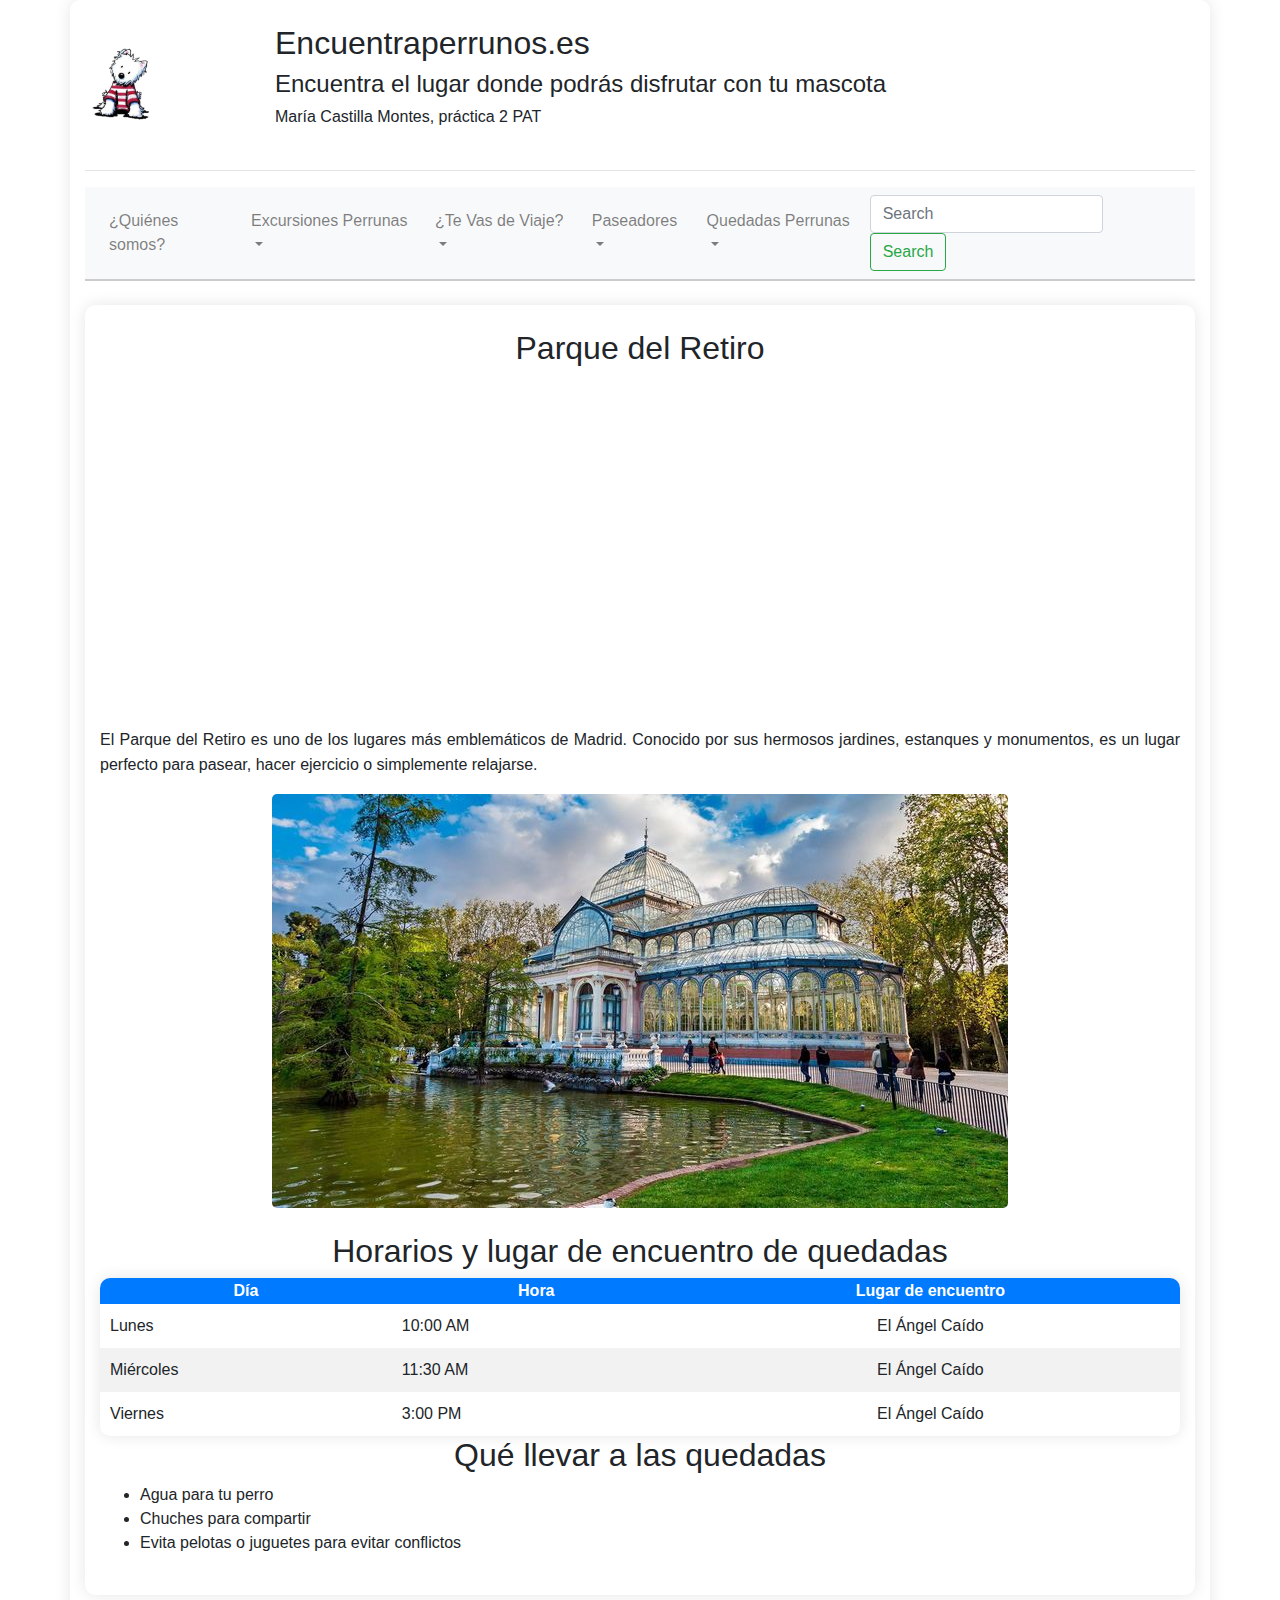
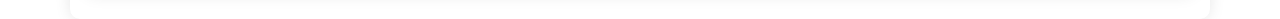
<file: saber_mas_retiro.html>
<!DOCTYPE html>
<html lang="es" >
<head>
  <meta charset="utf-8">
  <title>encuentraperrunos.es</title>
  <link rel="stylesheet" href="css/estilo.css">
  <meta name="viewport" content="width=device-width, initial-scale=1">
  <link rel="icon" type="image/png" href="imagenes/westie.jpg.png">
  <link rel="stylesheet" href="https://stackpath.bootstrapcdn.com/bootstrap/4.2.1/css/bootstrap.min.css">
  <script src="https://code.jquery.com/jquery-3.3.1.slim.min.js" integrity="sha384-q8i/X+965DzO0rT7abK41JStQIAqVgRVzpbzo5smXKp4YfRvH+8abtTE1Pi6jizo" crossorigin="anonymous"></script>
  <script src="https://cdnjs.cloudflare.com/ajax/libs/popper.js/1.14.6/umd/popper.min.js" integrity="sha384-wHAiFfRlMFy6i5SRaxvfOCifBUQy1xHdJ/yoi7FRNXMRBu5WHdZYu1hA6ZOblgut" crossorigin="anonymous"></script>
  <script src="https://stackpath.bootstrapcdn.com/bootstrap/4.2.1/js/bootstrap.min.js" integrity="sha384-B0UglyR+jN6CkvvICOB2joaf5I4l3gm9GU6Hc1og6Ls7i6U/mkkaduKaBhlAXv9k" crossorigin="anonymous"></script>

  
  
</head>
<body>

  <div class="container">
    <div class="row">
      <div class="col-sm-2 westie">
        <a href="index.html">
          <img id="westie1" src="imagenes/westie.jpg.png" alt="" width="75px" height="93.75px">
        </a>
      </div>
      <div class="col-sm-10 cabecera">
        <h2 class="titulo">Encuentraperrunos.es</h2>
        <h4>Encuentra el lugar donde podrás disfrutar con tu mascota</h4>
        <h6>María Castilla Montes, práctica 2 PAT</h6>
      </div>
    </div>
    <hr>

    <!-- Barra de navegación -->
    <nav class="navbar navbar-expand-lg navbar-light bg-light">
      <button class="navbar-toggler" type="button" data-toggle="collapse" data-target="#navbarSupportedContent" aria-controls="navbarSupportedContent" aria-expanded="false" aria-label="Toggle navigation">
        <span class="navbar-toggler-icon"></span>
      </button>

      <div class="collapse navbar-collapse" id="navbarSupportedContent">
        <ul class="navbar-nav mr-auto">
          <li class="nav-item">
            <a class="nav-link" href="quienes-somos.html">¿Quiénes somos?</a>
          </li>
          <li class="nav-item dropdown">
            <a class="nav-link dropdown-toggle" href="#" id="navbarDropdown" role="button" data-toggle="dropdown" aria-haspopup="true" aria-expanded="false">
              Excursiones Perrunas
            </a>
            <div class="dropdown-menu" aria-labelledby="navbarDropdown">
              <a class="dropdown-item" href="camino_santiago.html">Camino de Santiago</a>
              <a class="dropdown-item" href="parques_acuaticos.html">Parques acuáticos</a>
            </div>
          </li>
          <li class="nav-item dropdown">
            <a class="nav-link dropdown-toggle" href="#" id="navbarDropdown" role="button" data-toggle="dropdown" aria-haspopup="true" aria-expanded="false">
              ¿Te Vas de Viaje?
            </a>
            <div class="dropdown-menu" aria-labelledby="navbarDropdown">
              <a class="dropdown-item" href="login.html">Quiero cuidar a un perro</a>
              <a class="dropdown-item" href="cuidadores.html">Quiero que cuiden a mi perro</a>
            </div>
          </li>
          <li class="nav-item dropdown">
            <a class="nav-link dropdown-toggle" href="#" id="navbarDropdown" role="button" data-toggle="dropdown" aria-haspopup="true" aria-expanded="false">
              Paseadores
            </a>
            <div class="dropdown-menu" aria-labelledby="navbarDropdown">
              <a class="dropdown-item" href="login.html">Quiero pasear a un perro</a>
              <a class="dropdown-item" href="paseadores.html">Quiero que paseen a mi perro</a>
            </div>
          </li>
          <li class="nav-item dropdown">
            <a class="nav-link dropdown-toggle" href="#" id="navbarDropdown" role="button" data-toggle="dropdown" aria-haspopup="true" aria-expanded="false">
              Quedadas Perrunas
            </a>
            <div class="dropdown-menu" aria-labelledby="navbarDropdown">
              <a class="dropdown-item" href="montania.html">Visita la montaña</a>
              <a class="dropdown-item" href="parques.html">Visita parques</a>
            </div>
          </li>
        </ul>
        <form class="form-inline my-2 my-lg-0">
          <input class="form-control mr-sm-2" type="search" placeholder="Search" aria-label="Search">
          <button class="btn btn-outline-success my-2 my-sm-0" type="submit">Search</button>
        </form>
      </div>
    </nav>
    <!-- Fin de la barra de navegación -->
<br>
<div class="container">
    <h2>Parque del Retiro</h2>
  
    <!-- Ventana de Google Maps -->
    <div class="map-container">
      <iframe src="https://www.google.com/maps/embed?pb=!1m18!1m12!1m3!1d3048.717593678115!2d-3.6792685846021037!3d40.41504797936362!2m3!1f0!2f0!3f0!3m2!1i1024!2i768!4f13.1!3m3!1m2!1s0xd42289c51a59b75%3A0xc58bbfa64ffcb05d!2sParque%20del%20Retiro!5e0!3m2!1ses!2ses!4v1645065758337!5m2!1ses!2ses" width="600" height="450" style="border:0;" allowfullscreen="" loading="lazy"></iframe>
    </div>
  
    <!-- Información relevante del Retiro -->
    <div class="info">
        <p>
        El Parque del Retiro es uno de los lugares más emblemáticos de Madrid. Conocido por sus hermosos jardines, estanques y monumentos, es un lugar perfecto para pasear, hacer ejercicio o simplemente relajarse.
      </p>
      <img src="imagenes/retiro.jpg" alt="Parque del Retiro">
    </div>
  
    <!-- Tabla de horarios y lugar de encuentro de quedadas -->
  <div class="table-container">
    <h2>Horarios y lugar de encuentro de quedadas</h2>
    <table class="styled-table">
      <thead>
        <tr>
          <th>Día</th>
          <th>Hora</th>
          <th>Lugar de encuentro</th>
        </tr>
      </thead>
      <tbody>
        <tr>
          <td>Lunes</td>
          <td>10:00 AM</td>
          <td>El Ángel Caído</td>
        </tr>
        <tr>
          <td>Miércoles</td>
          <td>11:30 AM</td>
          <td>El Ángel Caído</td>
        </tr>
        <tr>
          <td>Viernes</td>
          <td>3:00 PM</td>
          <td>El Ángel Caído</td>
        </tr>
      </tbody>
    </table>
  </div>
  
    <!-- Lista de qué llevar a las quedadas -->
    <div class="list-container">
      <h2>Qué llevar a las quedadas</h2>
      <ul>
        <li>Agua para tu perro</li>
        <li>Chuches para compartir</li>
        <li class="red-border">Evita pelotas o juguetes para evitar conflictos</li>
      </ul>
    </div>
  
  </div>
  
  </body>
  </html>
</file>
<file: css/estilo.css>
/* Colores */
:root {
  --color-primary: #007bff;
  --color-primary-dark: #0056b3;
  --color-error: red;
}

/* Contenedor principal del formulario */
.form-container {
  background-color: #e0f2ff; 
  padding: 1.5em;
  margin-bottom: 1.5em;
  width: 90%; /* Ancho ajustado para pantallas pequeñas */
  max-width: 800px; /* Ancho máximo para pantallas grandes */
  margin: 0 auto; /* Centrar en la página */
}

/* Grupo de elementos del formulario */
.form-group {
  margin-bottom: 1em;
}

/* Etiqueta del formulario */
label {
  display: inline-block;
  width: 100%; /* Ancho completo */
  max-width: 10em; /* Ancho máximo para pantallas grandes */
}

/* Campos de entrada del formulario */
input[type="text"],
input[type="email"],
input[type="tel"],
input[type="number"] {
  width: calc(100% - 10em); /* Ancho completo menos el ancho de la etiqueta */
  padding: 0.625em;
  border: 1px solid #ccc;
  border-radius: 0.313em;
  box-sizing: border-box; /* Incluye relleno y borde en el ancho */
}

/* Botón del formulario */
button {
  padding: 0.625em 1.25em;
  background-color: var(--color-primary); 
  color: #fff;
  border: none;
  border-radius: 0.313em;
  cursor: pointer;
  display: block; /* Para que ocupe el ancho completo */
  margin: 1em auto; /* Centrar en la página */
}

button:hover {
  background-color: var(--color-primary-dark); 
}

/* Contenedor principal */
.container {
  width: 90%; /* Ancho ajustado para pantallas pequeñas */
  max-width: 75em; /* Ancho máximo para pantallas grandes */
  margin: 0 auto; /* Centrar en la página */
  padding: 1.5em;
  background-color: #fff; 
  border-radius: 0.625em; 
  box-shadow: 0 0 1em rgba(0, 0, 0, 0.1); 
}

img {
  max-width: 100%;
  height: auto;
  margin-bottom: 1.5rem;
}
/* Títulos */
h1, h2 {
  text-align: center;
}

h1 {
  color: var(--color-primary); 
}

h2 {
  color: var(--color-primary);
  margin-top: 1.875em; 
}

/* Párrafos */
p {
  text-align: justify;
  line-height: 1.6;
}

/* Contenedor de mapa */
.map-container {
  margin-bottom: 1.5em;
}

.map-container iframe {
  width: 100%;
  height: 20em;
  border-radius: 0.313em;
}

/* Contenedor de información */
.info {
  margin-bottom: 1.5em;
}

.info img {
  display: block;
  margin: 0 auto;
  max-width: 100%;
  border-radius: 0.313em;
}

/* Tabla estilizada */
.styled-table {
  width: 100%;
  border-collapse: collapse;
  background-color: #fff;
  border-radius: 0.625em;
  overflow: hidden;
  box-shadow: 0 0 1em rgba(0, 0, 0, 0.1);
}

.styled-table thead th {
  background-color: var(--color-primary);
  color: white;
  font-weight: bold;
  text-align: center;
}

.styled-table tbody td {
  padding: 0.625em;
}

.styled-table tbody tr:nth-child(even) {
  background-color: #f2f2f2;
}

.styled-table tbody tr:hover {
  background-color: #ddd;
}

.styled-table tbody td:last-child {
  text-align: center;
}

/* Enlaces */
a {
  color: var(--color-primary);
  text-decoration: none;
}

a:hover {
  text-decoration: underline;
}

/* Formulario de inicio de sesión */
.form-signin {
  background-color: #fff;
  padding: 1.25em;
  border: 1px solid #ccc;
  border-radius: 0.313em;
}

/* Grupo de formulario de inicio de sesión */
.form-signin .form-signin-heading,
.form-signin .checkbox {
  margin-bottom: 1.25em;
}

.form-group {
  margin-bottom: 1.5em;
}

/* Campos inválidos */
input:invalid {
  border-color: var(--color-error);
}

/* Texto de ayuda */
.form-text {
  color: var(--color-error);
  font-size: 0.875em;
}

.form-signin .checkbox {
  font-weight: 400;
}

.form-signin input[type="email"],
.form-signin input[type="password"] {
  margin-bottom: 0.625em;
}

/* Enlace de botón */
.btn-link {
  color: var(--color-primary);
  text-decoration: none;
}

/* Título y párrafos */
.titulo,
p {
  text-align: justify;
}

/* Barra de navegación */
.navbar {
  border-bottom: 0.125em solid #ccc;
}

.navbar-nav .nav-link {
  color: #333;
}

.navbar-nav .nav-link:hover {
  color: var(--color-primary);
}

form label {
  display: block;
  margin-bottom: 5px;
}

form input[type="text"],
form input[type="email"],
form input[type="tel"],
form textarea,
form select {
  width: 100%;
  padding: 8px;
  margin-bottom: 10px;
  border: 1px solid #ccc;
  border-radius: 4px;
}

form button {
  background-color: #007bff;
  color: #fff;
  padding: 10px 20px;
  border: none;
  border-radius: 4px;
  cursor: pointer;
}

form button:hover {
  background-color: #0056b3;
}


/* Contenedor de foto del cuidador */
.foto-cuidador-container {
  width: 9.375em;
  height: 9.375em;
  overflow: hidden;
  border-radius: 50%;
  margin-right: 1.25em;
  display: block;
}

/* Foto del cuidador */
.foto-cuidador {
  width: 100%;
  height: 15.625em;
  object-fit: cover;
  display: block;
  overflow: hidden;
}

/* Botón de contactar */
.btn-contactar {
  margin-top: 0.625em;
  float: right;
}

/*Boton inicio*/
.button-container {
  margin-top: 1.5rem;
  text-align: center;
}

.btn {
  display: inline-block;
  padding: 0.75rem 1.5rem;
  background-color: #007bff;
  color: #fff;
  text-decoration: none;
  border-radius: 0.25rem;
  transition: background-color 0.3s ease;
}

.btn:hover {
  background-color: #0056b3;
}


/* Clase "mensaje" */
.mensaje {
  color: var(--color-error);
  font-size: 0.875em;
  margin-top: 0.313em;
}


/* Estilos para pantallas pequeñas */
@media screen and (max-width: 600px) {
  .container {
    width: 100%;
    padding: 10px;
  }
}
</file>
